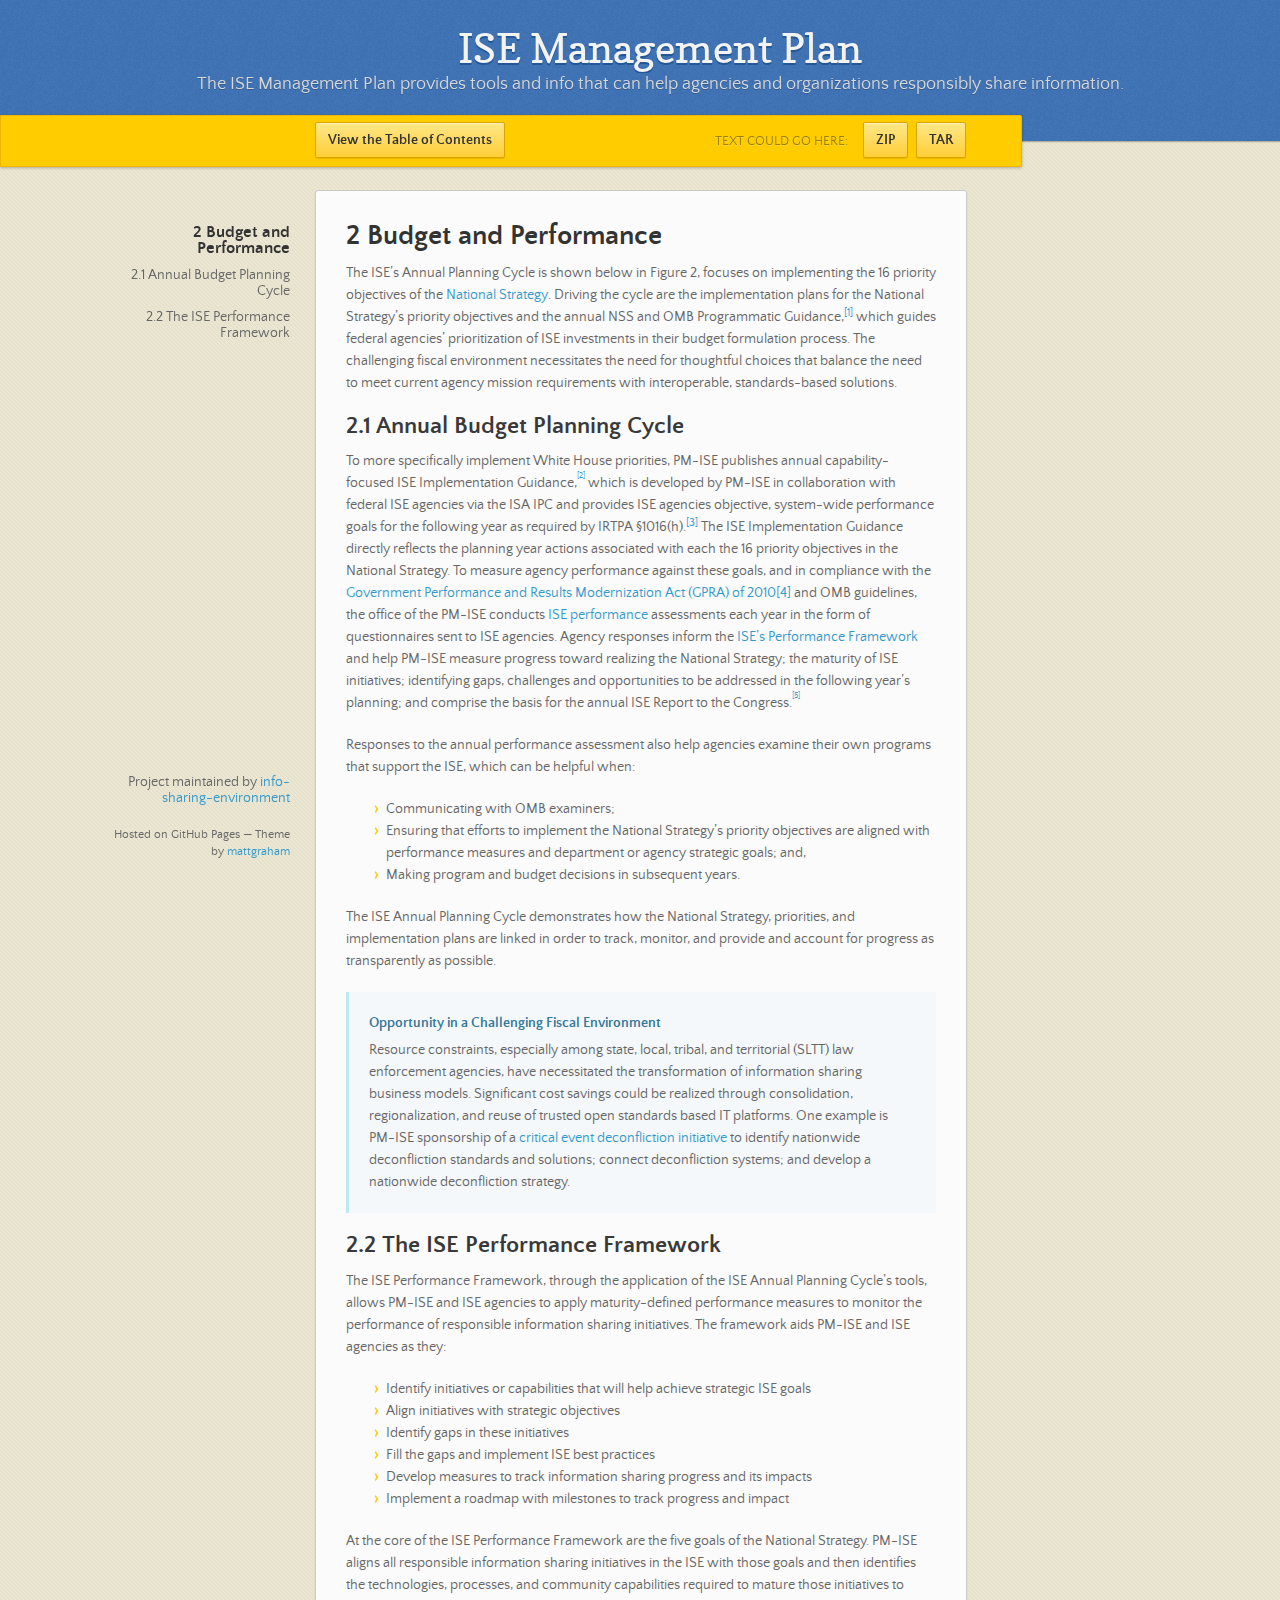
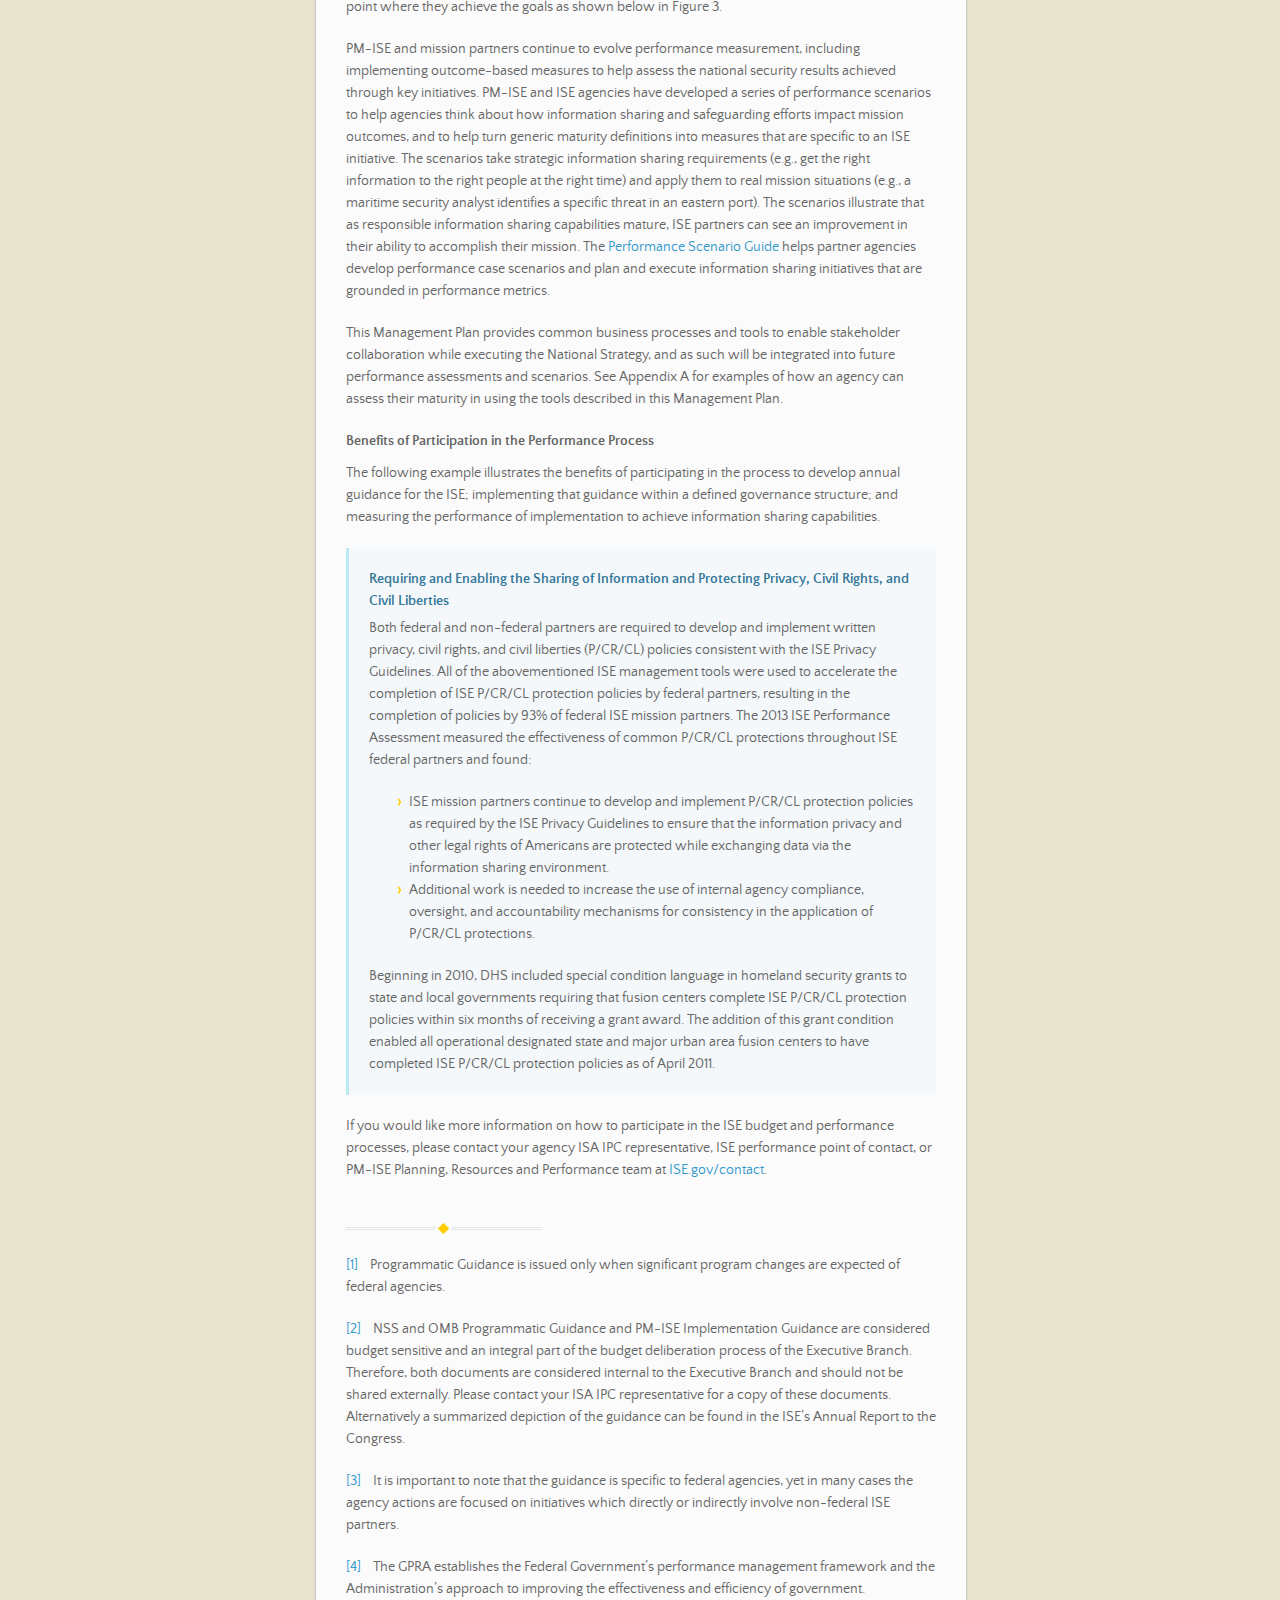
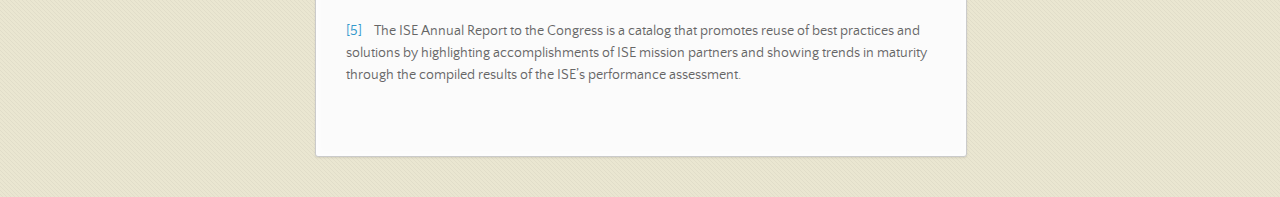
<file: Budget.html>
<!doctype html>
<html>
  <head>
    <meta charset="utf-8">
    <meta http-equiv="X-UA-Compatible" content="chrome=1">
    <title>ISE Management Plan by info-sharing-environment</title>
    <link rel="stylesheet" href="stylesheets/styles.css">
    <link rel="stylesheet" href="stylesheets/pygment_trac.css">
    <script src="https://ajax.googleapis.com/ajax/libs/jquery/1.7.1/jquery.min.js"></script>
    <script src="javascripts/main.js"></script>
    <!--[if lt IE 9]>
      <script src="//html5shiv.googlecode.com/svn/trunk/html5.js"></script>
    <![endif]-->
    <meta name="viewport" content="width=device-width, initial-scale=1, user-scalable=no">

  </head>
  <body>

      <header>
        <h1>ISE Management Plan</h1>
        <p>The ISE Management Plan provides tools and info that can help agencies and organizations responsibly share information.</p>
      </header>

      <div id="banner">
        <span id="logo"></span>

        <a href="https://github.com/info-sharing-environment/Management-Plan" class="button fork"><strong>View the Table of Contents</strong></a>
        <div class="downloads">
          <span>Text could go here:</span>
          <ul>
            <li><a href="https://github.com/info-sharing-environment/Management-Plan/zipball/master" class="button">ZIP</a></li>
            <li><a href="https://github.com/info-sharing-environment/Management-Plan/tarball/master" class="button">TAR</a></li>
          </ul>
        </div>
      </div><!-- end banner -->

    <div class="wrapper">
      <nav>
        <ul></ul>
      </nav>
      <section>      
      <h1>
	2 Budget and Performance</h1>
<p>The ISE&rsquo;s Annual Planning Cycle is shown below in Figure 2, focuses on implementing the 16 priority objectives of the <a href="http://ise.gov/sites/default/files/2012infosharingstrategy.pdf">National Strategy</a>. Driving the cycle are the implementation plans for the National Strategy&rsquo;s priority objectives and the annual NSS and OMB Programmatic Guidance,<a href="#_ftn1" name="_ftnref1" title=""><sup>[1]</sup></a> which guides federal agencies&rsquo; prioritization of ISE investments in their budget formulation process. The challenging fiscal environment necessitates the need for thoughtful choices that balance the need to meet current agency mission requirements with interoperable, standards-based solutions.</p>
<h2>
	2.1 Annual Budget Planning Cycle</h2>
<p>To more specifically implement White House priorities, PM-ISE publishes annual capability-focused ISE Implementation Guidance,<a href="#_ftn2" name="_ftnref2" title=""><sup><sup>[2]</sup></sup></a> which is developed by PM-ISE in collaboration with federal ISE agencies via the ISA IPC and provides ISE agencies objective, system-wide performance goals for the following year as required by IRTPA &sect;1016(h).<a href="#_ftn3" name="_ftnref3" title=""><sup>[3]</sup></a> The ISE Implementation Guidance directly reflects the planning year actions associated with each the 16 priority objectives in the National Strategy. To measure agency performance against these goals, and in compliance with the <a href="http://www.whitehouse.gov/omb/mgmt-gpra/index-gpra">Government Performance and Results Modernization Act (GPRA) of 2010</a><a href="#_ftn4" name="_ftnref4" title="">[4]</a> and OMB guidelines, the office of the PM-ISE conducts <a href="http://ise.gov/ise-performance-management">ISE performance</a> assessments each year in the form of questionnaires sent to ISE agencies. Agency responses inform the <a href="http://ise.gov/ise-performance-management">ISE&rsquo;s Performance Framework</a> and help PM-ISE measure progress toward realizing the National Strategy; the maturity of ISE initiatives; identifying gaps, challenges and opportunities to be addressed in the following year&rsquo;s planning; and comprise the basis for the annual ISE Report to the Congress.<a href="#_ftn5" name="_ftnref5" title=""><sup><sup>[5]</sup></sup></a></p>
<p>Responses to the annual performance assessment also help agencies examine their own programs that support the ISE, which can be helpful when:</p>
<ul>
	<li>
		Communicating with OMB examiners;</li>
	<li>
		Ensuring that efforts to implement the National Strategy&rsquo;s priority objectives are aligned with performance measures and department or agency strategic goals; and,</li>
	<li>
		Making program and budget decisions in subsequent years.</li>
</ul>
<p>The ISE Annual Planning Cycle demonstrates how the National Strategy, priorities, and implementation plans are linked in order to track, monitor, and provide and account for progress as transparently as possible.</p>
				
				      <div class="bs-callout bs-callout-info">
				<h4>Opportunity in a Challenging Fiscal Environment</h4>
				<p>Resource constraints, especially among state, local, tribal, and territorial (SLTT) law enforcement agencies, have necessitated the transformation of information sharing business models. Significant cost savings could be realized through consolidation, regionalization, and reuse of trusted open standards based IT platforms. One example is PM-ISE sponsorship of a <a href="http://www.ise.gov/annual-report/section3.html#section-6b">critical event deconfliction initiative</a> to identify nationwide deconfliction standards and solutions; connect deconfliction systems; and develop a nationwide deconfliction strategy.</p>
</div>
	<h2>
		2.2 The ISE Performance Framework</h2>
	<p>The ISE Performance Framework, through the application of the ISE Annual Planning Cycle&rsquo;s tools, allows PM-ISE and ISE agencies to apply maturity-defined performance measures to monitor the performance of responsible information sharing initiatives. The framework aids PM‑ISE and ISE agencies as they:</p>
	<ul>
		<li>
			Identify initiatives or capabilities that will help achieve strategic ISE goals</li>
		<li>
			Align initiatives with strategic objectives</li>
		<li>
			Identify gaps in these initiatives</li>
		<li>
			Fill the gaps and implement ISE best practices</li>
		<li>
			Develop measures to track information sharing progress and its impacts</li>
		<li>
			Implement a roadmap with milestones to track progress and impact</li>
	</ul>
	<p>At the core of the ISE Performance Framework are the five goals of the National Strategy. PM-ISE aligns all responsible information sharing initiatives in the ISE with those goals and then identifies the technologies, processes, and community capabilities required to mature those initiatives to point where they achieve the goals as shown below in Figure 3.</p>
	<p>PM-ISE and mission partners continue to evolve performance measurement, including implementing outcome-based measures to help assess the national security results achieved through key initiatives. PM-ISE and ISE agencies have developed a series of performance scenarios to help agencies think about how information sharing and safeguarding efforts impact mission outcomes, and to help turn generic maturity definitions into measures that are specific to an ISE initiative. The scenarios take strategic information sharing requirements (e.g., get the right information to the right people at the right time) and apply them to real mission situations (e.g., a maritime security analyst identifies a specific threat in an eastern port). The scenarios illustrate that as responsible information sharing capabilities mature, ISE partners can see an improvement in their ability to accomplish their mission. The <a href="http://ise.gov/sites/default/files/PM-ISE_Performance_Scenario_Guide.pdf">Performance Scenario Guide</a> helps partner agencies develop performance case scenarios and plan and execute information sharing initiatives that are grounded in performance metrics.</p>
	<p>This Management Plan provides common business processes and tools to enable stakeholder collaboration while executing the National Strategy, and as such will be integrated into future performance assessments and scenarios. See Appendix A for examples of how an agency can assess their maturity in using the tools described in this Management Plan.</p>
	<h4>
		Benefits of Participation in the Performance Process</h4>
	<p>The following example illustrates the benefits of participating in the process to develop annual guidance for the ISE; implementing that guidance within a defined governance structure; and measuring the performance of implementation to achieve information sharing capabilities.</p>
      <div class="bs-callout bs-callout-info">
					<h4>Requiring and Enabling the Sharing of Information and Protecting Privacy, Civil Rights, and Civil Liberties</h4>
					<p>Both federal and non-federal partners are required to develop and implement written privacy, civil rights, and civil liberties (P/CR/CL) policies consistent with the ISE Privacy Guidelines. All of the abovementioned ISE management tools were used to accelerate the completion of ISE P/CR/CL protection policies by federal partners, resulting in the completion of policies by 93% of federal ISE mission partners. The 2013 ISE Performance Assessment measured the effectiveness of common P/CR/CL protections throughout ISE federal partners and found:</p>
					<ul>
						<li>
							ISE mission partners continue to develop and implement P/CR/CL protection policies as required by the ISE Privacy Guidelines to ensure that the information privacy and other legal rights of Americans are protected while exchanging data via the information sharing environment.</li>
						<li>
							Additional work is needed to increase the use of internal agency compliance, oversight, and accountability mechanisms for consistency in the application of P/CR/CL protections.</li>
					</ul>
					<p>Beginning in 2010, DHS included special condition language in homeland security grants to state and local governments requiring that fusion centers complete ISE P/CR/CL protection policies within six months of receiving a grant award. The addition of this grant condition enabled all operational designated state and major urban area fusion centers to have completed ISE P/CR/CL protection policies as of April 2011.</p>
</div>
	<p>If you would like more information on how to participate in the ISE budget and performance processes, please contact your agency ISA IPC representative, ISE performance point of contact, or PM-ISE Planning, Resources and Performance team at <a href="http://ISE.gov/contact">ISE.gov/contact</a>.</p>
<div>
	<br clear="all" />
	<hr align="left" size="1" width="33%" />
	<div id="ftn1">
		<p><a href="#_ftnref1" name="_ftn1" title="">[1]</a>&nbsp;&nbsp;&nbsp; Programmatic Guidance is issued only when significant program changes are expected of federal agencies.</p>
	</div>
	<div id="ftn1">
		<p><a href="#_ftnref1" name="_ftn2" title="">[2]</a>&nbsp;&nbsp;&nbsp; NSS and OMB Programmatic Guidance and PM-ISE Implementation Guidance are considered budget sensitive and an integral part of the budget deliberation process of the Executive Branch. Therefore, both documents are considered internal to the Executive Branch and should not be shared externally. Please contact your ISA IPC representative for a copy of these documents. Alternatively a summarized depiction of the guidance can be found in the ISE&rsquo;s Annual Report to the Congress.</p>
	</div>
	<div id="ftn2">
		<p><a href="#_ftnref2" name="_ftn3" title="">[3]</a>&nbsp;&nbsp;&nbsp; It is important to note that the guidance is specific to federal agencies, yet in many cases the agency actions are focused on initiatives which directly or indirectly involve non-federal ISE partners.</p>
	</div>
	<div id="ftn3">
		<p><a href="#_ftnref3" name="_ftn4" title="">[4]</a>&nbsp;&nbsp;&nbsp; The GPRA establishes the Federal Government&rsquo;s performance management framework and the Administration&rsquo;s approach to improving the effectiveness and efficiency of government.</p>
	</div>
	<div id="ftn4">
		<p><a href="#_ftnref4" name="_ftn5" title="">[5]</a>&nbsp;&nbsp;&nbsp; The ISE Annual Report to the Congress is a catalog that promotes reuse of best practices and solutions by highlighting accomplishments of ISE mission partners and showing trends in maturity through the compiled results of the ISE&rsquo;s performance assessment.</p>
	</div>
</div>

      </section>
      <footer>
        <p>Project maintained by <a href="https://github.com/info-sharing-environment">info-sharing-environment</a></p>
        <p><small>Hosted on GitHub Pages &mdash; Theme by <a href="https://twitter.com/michigangraham">mattgraham</a></small></p>
      </footer>
    </div>
    <!--[if !IE]><script>fixScale(document);</script><![endif]-->
    
  </body>
</html>
</file>
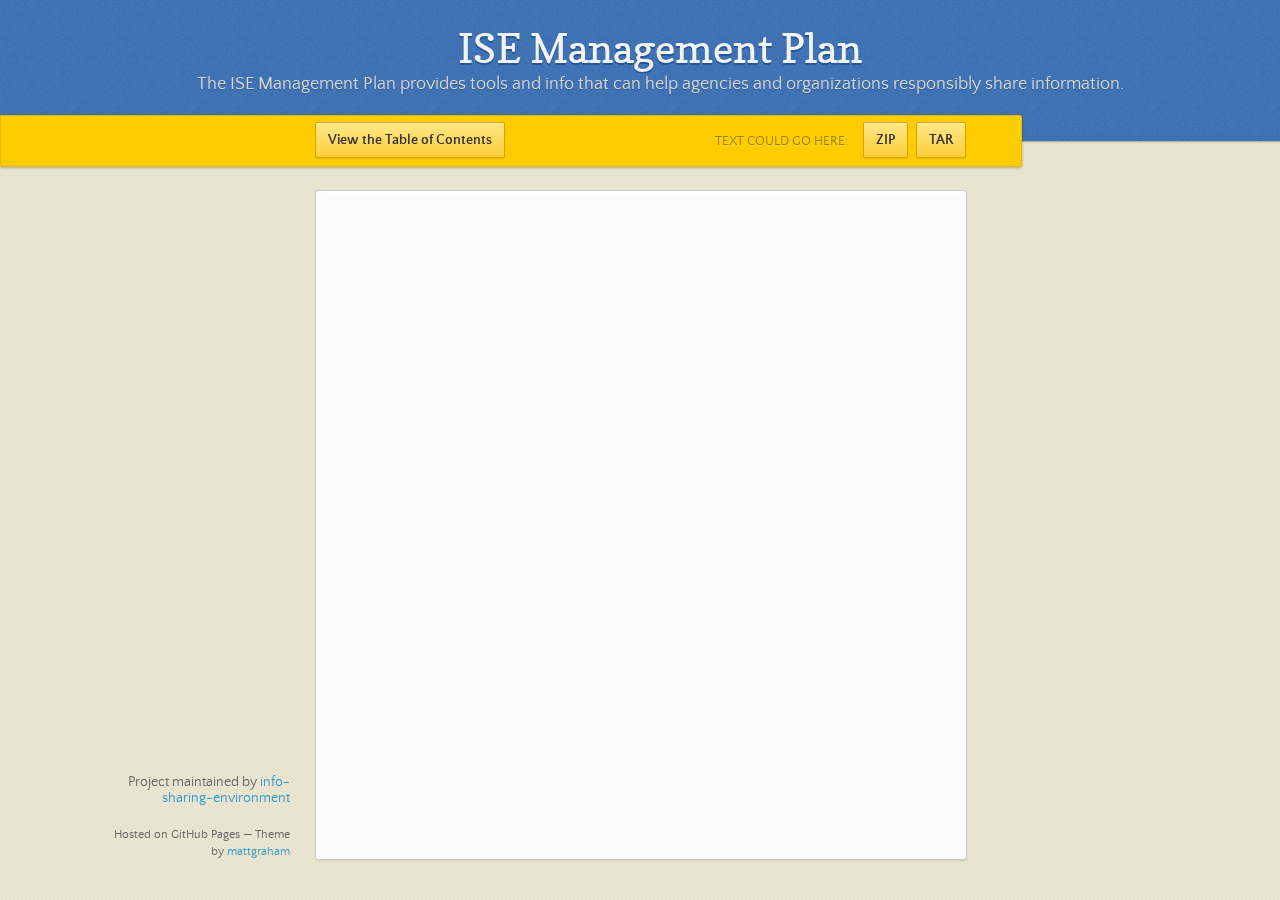
<file: Call-to-Action.html>
<!doctype html>
<html>
  <head>
    <meta charset="utf-8">
    <meta http-equiv="X-UA-Compatible" content="chrome=1">
    <title>ISE Management Plan by info-sharing-environment</title>
    <link rel="stylesheet" href="stylesheets/styles.css">
    <link rel="stylesheet" href="stylesheets/pygment_trac.css">
    <script src="https://ajax.googleapis.com/ajax/libs/jquery/1.7.1/jquery.min.js"></script>
    <script src="javascripts/main.js"></script>
    <!--[if lt IE 9]>
      <script src="//html5shiv.googlecode.com/svn/trunk/html5.js"></script>
    <![endif]-->
    <meta name="viewport" content="width=device-width, initial-scale=1, user-scalable=no">

  </head>
  <body>

      <header>
        <h1>ISE Management Plan</h1>
        <p>The ISE Management Plan provides tools and info that can help agencies and organizations responsibly share information.</p>
      </header>

      <div id="banner">
        <span id="logo"></span>

        <a href="https://github.com/info-sharing-environment/Management-Plan" class="button fork"><strong>View the Table of Contents</strong></a>
        <div class="downloads">
          <span>Text could go here:</span>
          <ul>
            <li><a href="https://github.com/info-sharing-environment/Management-Plan/zipball/master" class="button">ZIP</a></li>
            <li><a href="https://github.com/info-sharing-environment/Management-Plan/tarball/master" class="button">TAR</a></li>
          </ul>
        </div>
      </div><!-- end banner -->

    <div class="wrapper">
      <nav>
        <ul></ul>
      </nav>
      <section>      
      
      
      
      </section>
      <footer>
        <p>Project maintained by <a href="https://github.com/info-sharing-environment">info-sharing-environment</a></p>
        <p><small>Hosted on GitHub Pages &mdash; Theme by <a href="https://twitter.com/michigangraham">mattgraham</a></small></p>
      </footer>
    </div>
    <!--[if !IE]><script>fixScale(document);</script><![endif]-->
    
  </body>
</html>
</file>
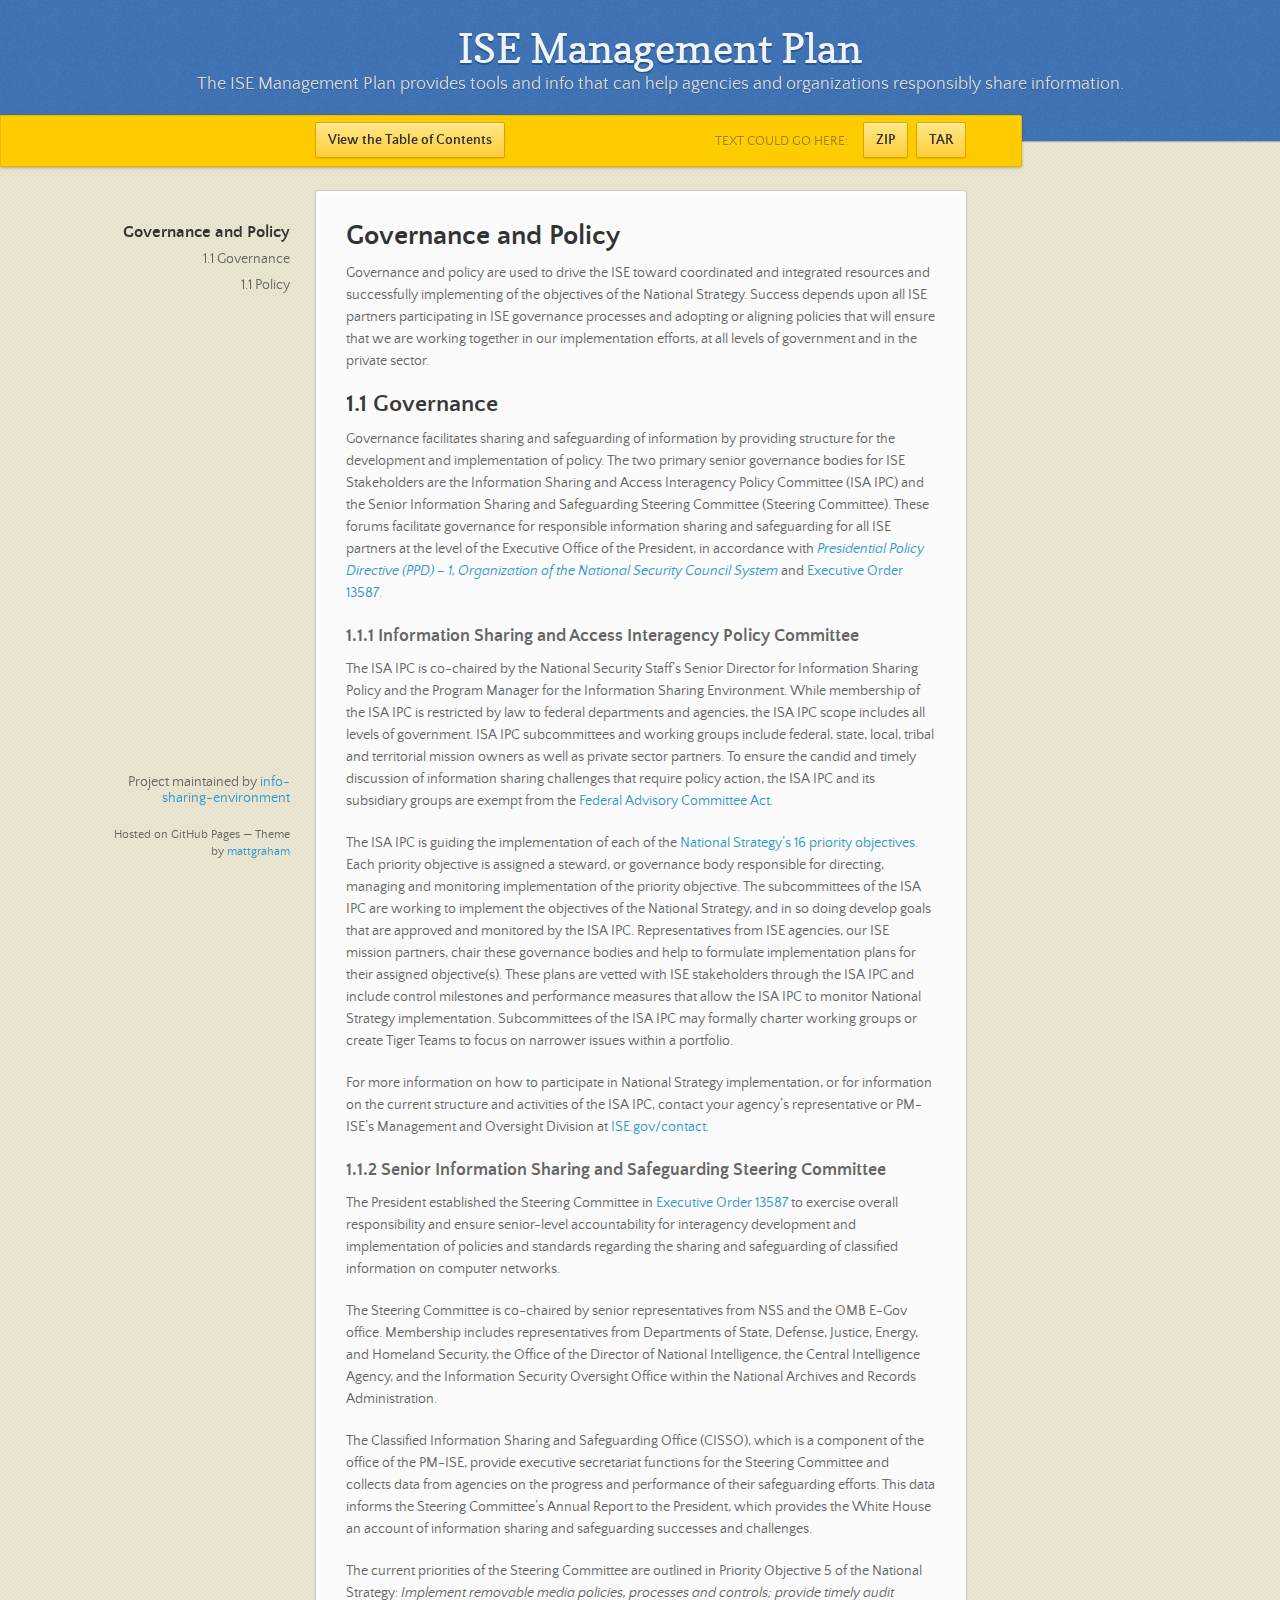
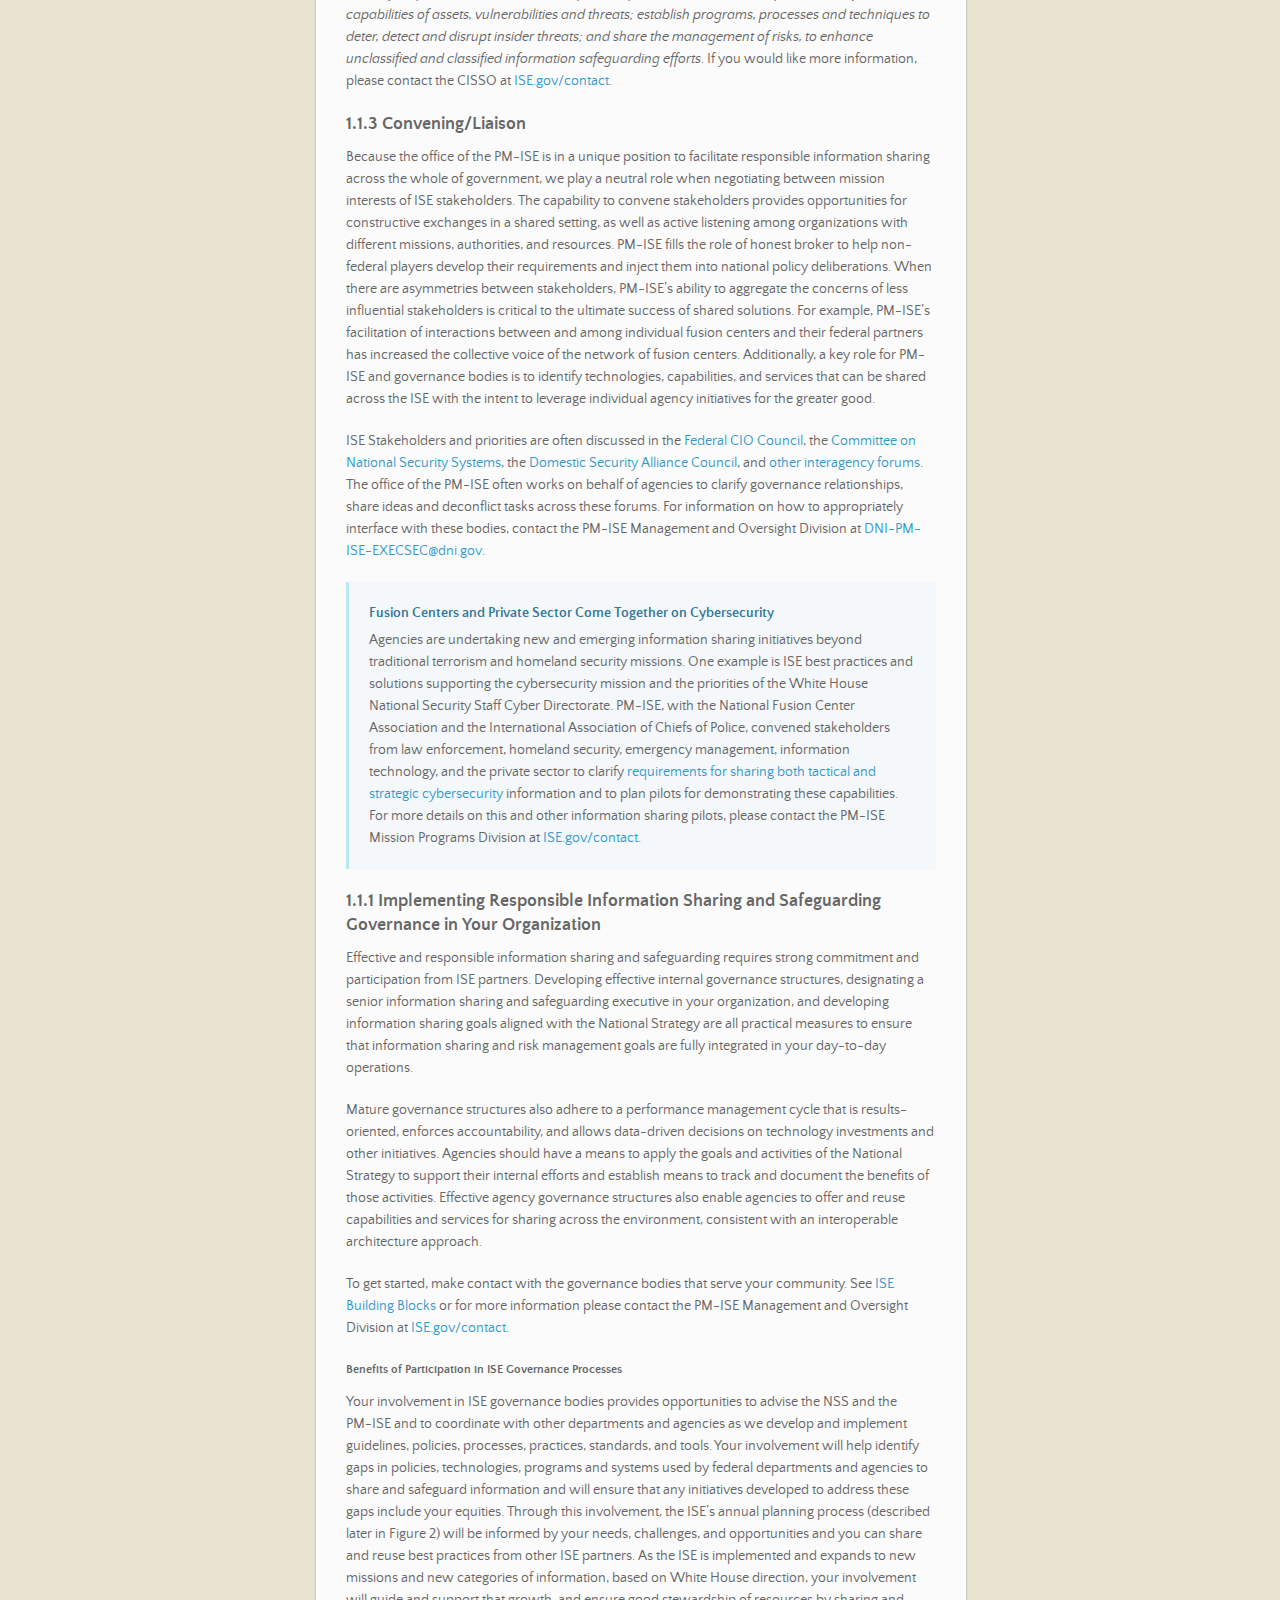
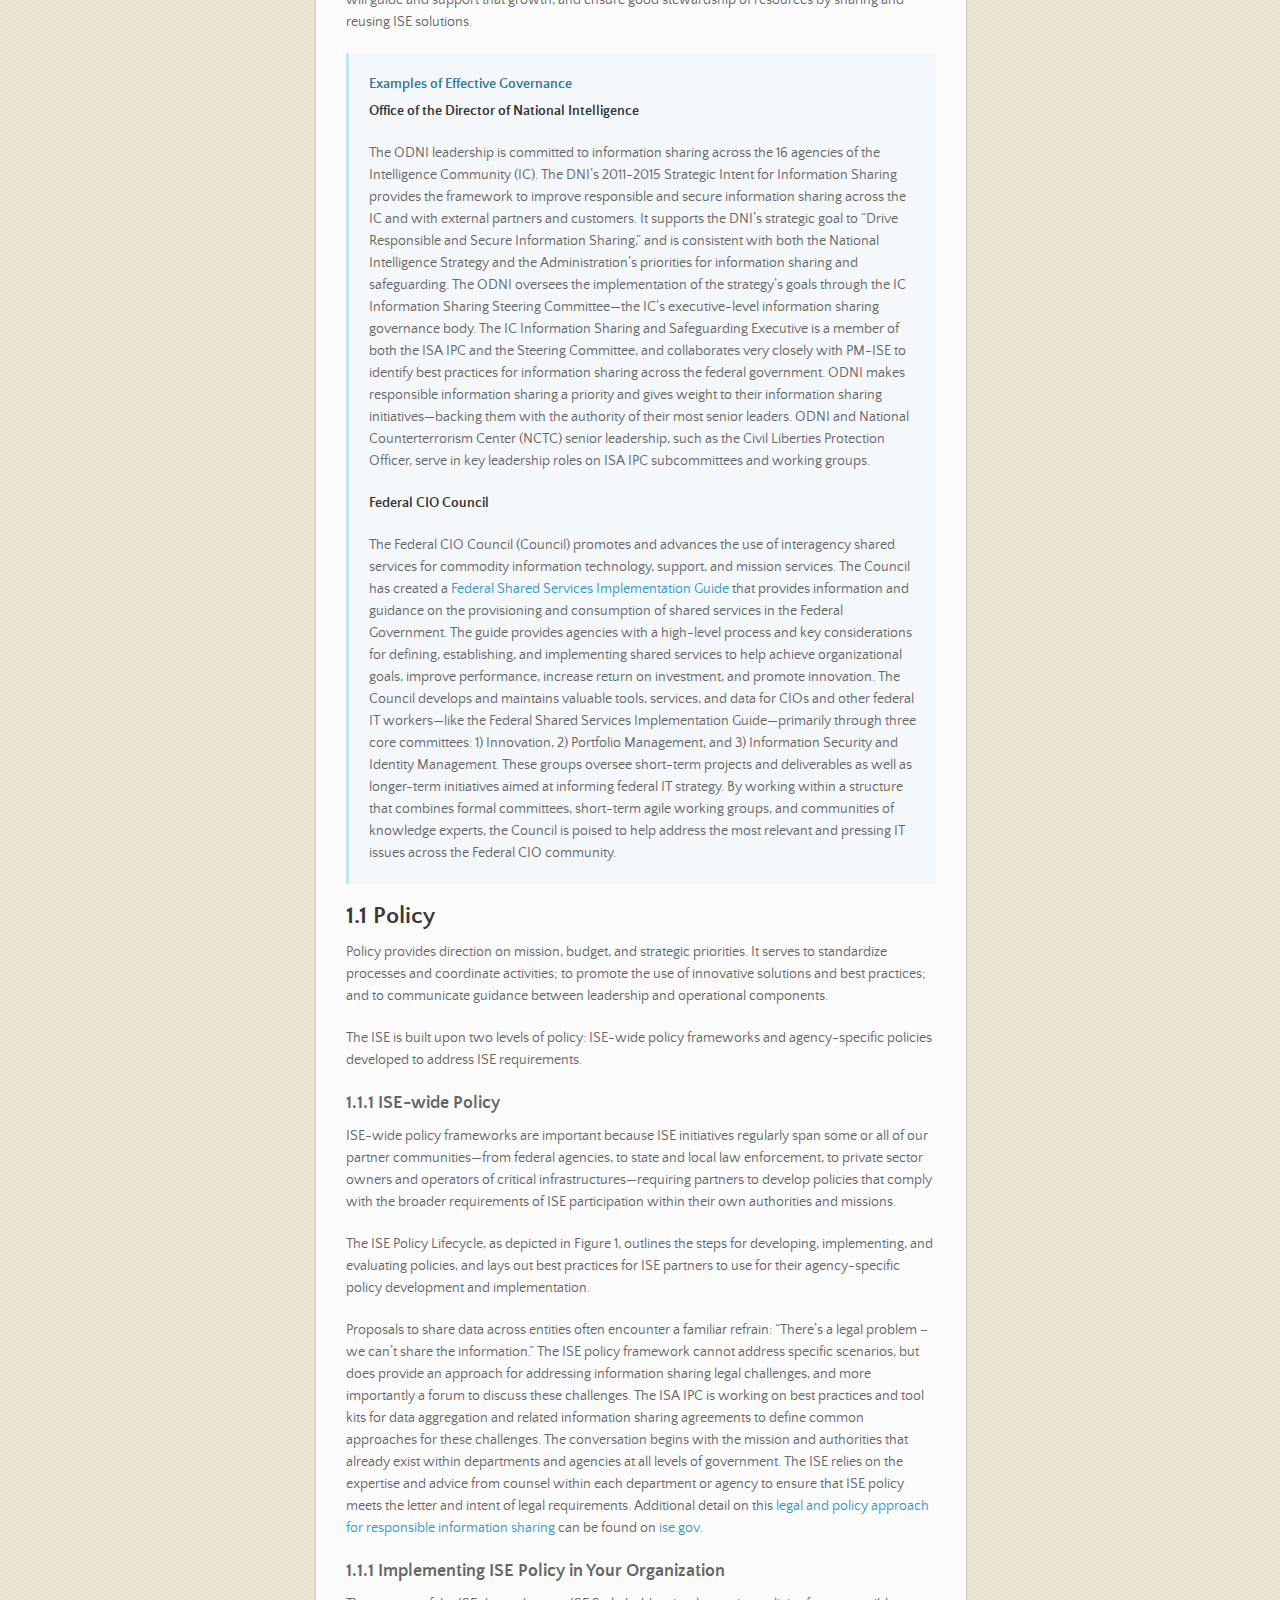
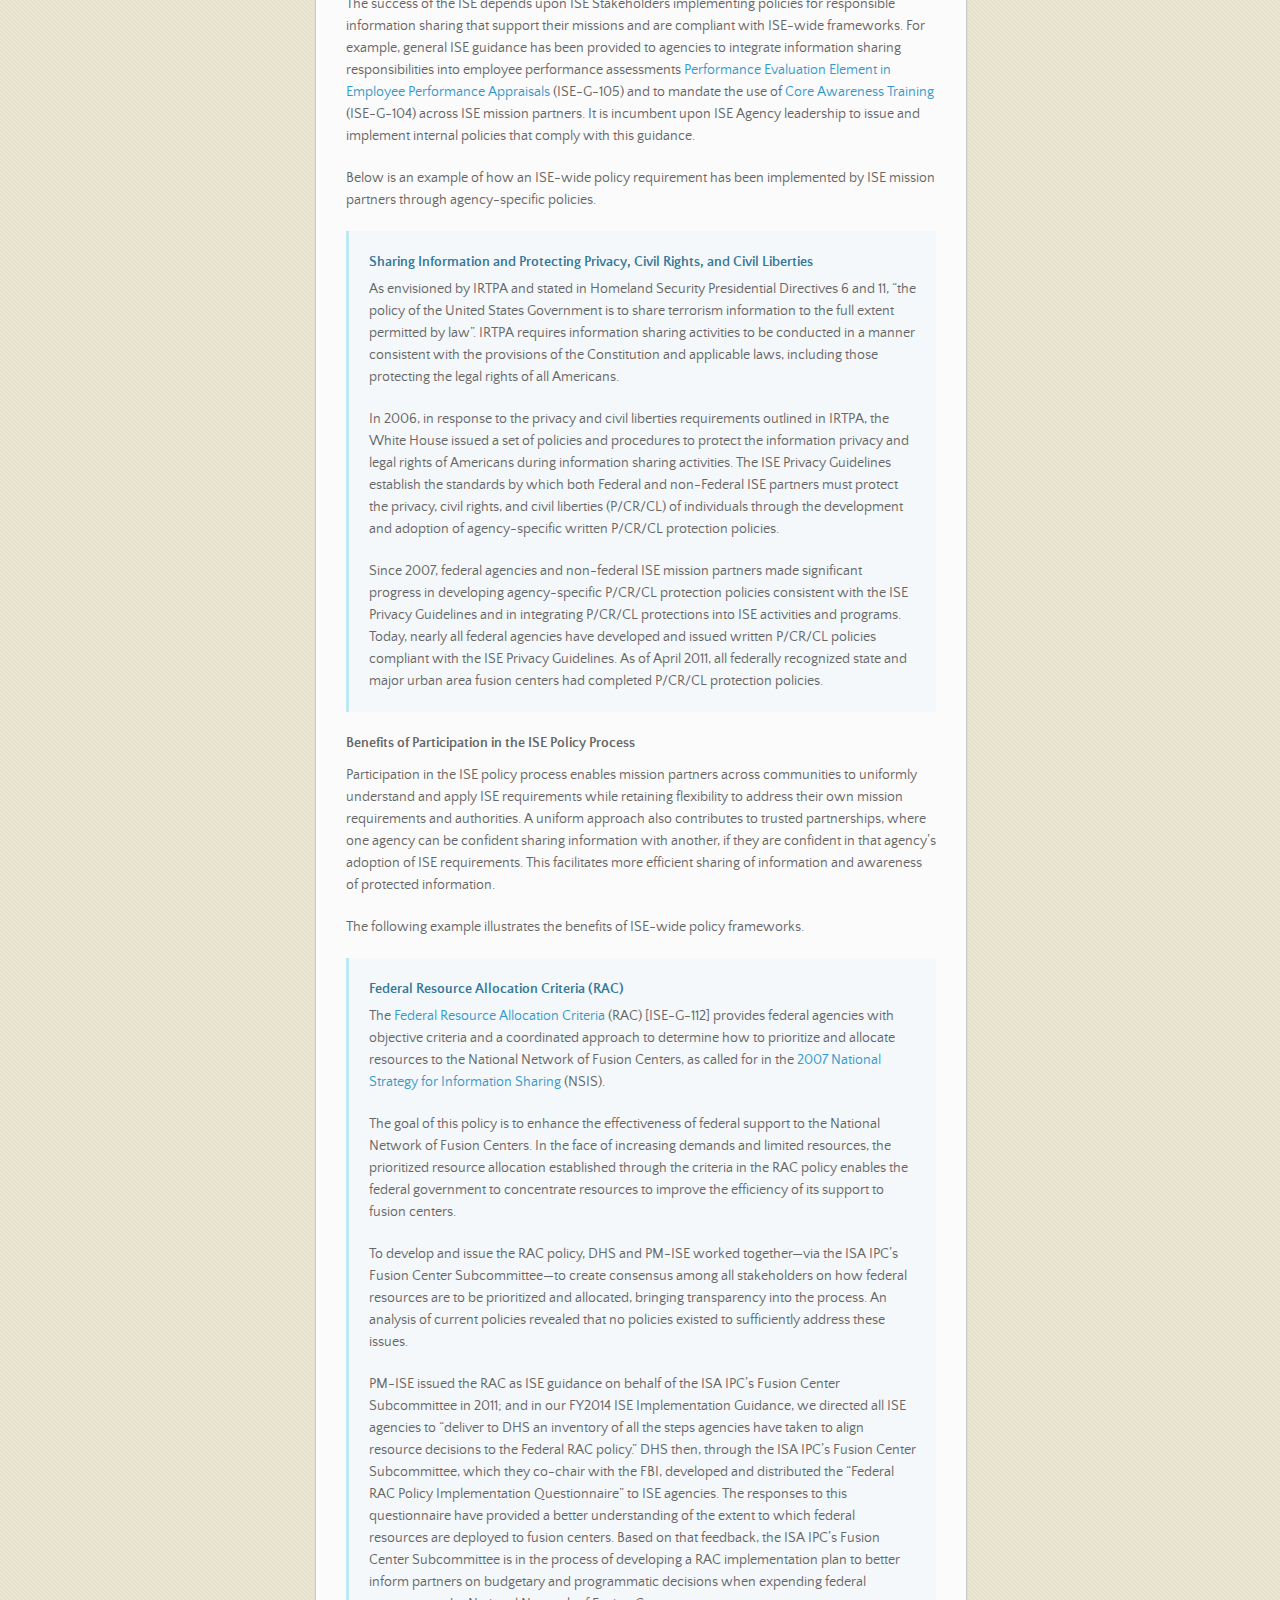
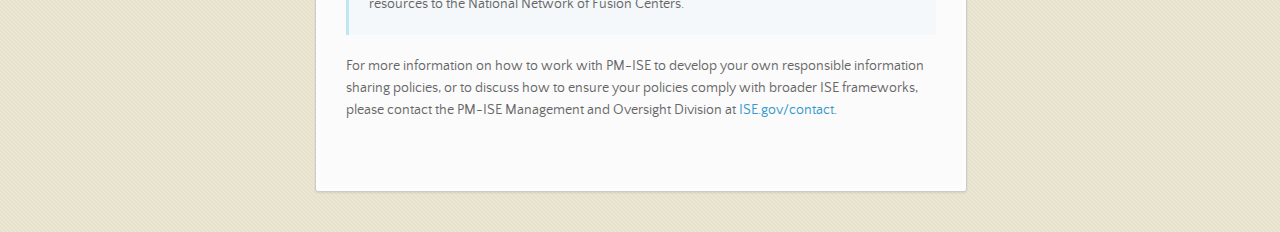
<file: Governance.html>
<!doctype html>
<html>
  <head>
    <meta charset="utf-8">
    <meta http-equiv="X-UA-Compatible" content="chrome=1">
    <title>ISE Management Plan by info-sharing-environment</title>
    <link rel="stylesheet" href="stylesheets/styles.css">
    <link rel="stylesheet" href="stylesheets/pygment_trac.css">
    <script src="https://ajax.googleapis.com/ajax/libs/jquery/1.7.1/jquery.min.js"></script>
    <script src="javascripts/main.js"></script>
    <!--[if lt IE 9]>
      <script src="//html5shiv.googlecode.com/svn/trunk/html5.js"></script>
    <![endif]-->
    <meta name="viewport" content="width=device-width, initial-scale=1, user-scalable=no">

  </head>
  <body>

      <header>
        <h1>ISE Management Plan</h1>
        <p>The ISE Management Plan provides tools and info that can help agencies and organizations responsibly share information.</p>
      </header>

      <div id="banner">
        <span id="logo"></span>

        <a href="https://github.com/info-sharing-environment/Management-Plan" class="button fork"><strong>View the Table of Contents</strong></a>
        <div class="downloads">
          <span>Text could go here:</span>
          <ul>
            <li><a href="https://github.com/info-sharing-environment/Management-Plan/zipball/master" class="button">ZIP</a></li>
            <li><a href="https://github.com/info-sharing-environment/Management-Plan/tarball/master" class="button">TAR</a></li>
          </ul>
        </div>
      </div><!-- end banner -->

    <div class="wrapper">
      <nav>
        <ul></ul>
      </nav>
      <section>      
      <h1>Governance and Policy</h1>
      <p>Governance and policy are used to drive the ISE toward coordinated and integrated resources and successfully implementing of the objectives of the National Strategy. Success depends upon all ISE partners participating in ISE governance processes and adopting or aligning policies that will ensure that we are working together in our implementation efforts, at all levels of government and in the private sector.</p>
<h2>
	1.1 Governance</h2>
<p>Governance facilitates sharing and safeguarding of information by providing structure for the development and implementation of policy. The two primary senior governance bodies for ISE Stakeholders are the Information Sharing and Access Interagency Policy Committee (ISA IPC) and the Senior Information Sharing and Safeguarding Steering Committee (Steering Committee). These forums facilitate governance for responsible information sharing and safeguarding for all ISE partners at the level of the Executive Office of the President, in accordance with <a href="http://www.fas.org/irp/offdocs/ppd/ppd-1.pdf"><em>Presidential Policy Directive (PPD) &ndash; 1, Organization of the National Security Council System</em></a> and <a href="http://www.whitehouse.gov/the-press-office/2011/10/07/executive-order-structural-reforms-improve-security-classified-networks-">Executive Order 13587</a>.</p>
<h3>
	1.1.1 Information Sharing and Access Interagency Policy Committee</h3
<p>The ISA IPC is co-chaired by the National Security Staff&rsquo;s Senior Director for Information Sharing Policy and the Program Manager for the Information Sharing Environment. While membership of the ISA IPC is restricted by law to federal departments and agencies, the ISA IPC scope includes all levels of government. ISA IPC subcommittees and working groups include federal, state, local, tribal and territorial mission owners as well as private sector partners. To ensure the candid and timely discussion of information sharing challenges that require policy action, the ISA IPC and its subsidiary groups are exempt from the <a href="http://www.gsa.gov/portal/content/100916">Federal Advisory Committee Act</a>.</p>
<p>The ISA IPC is guiding the implementation of each of the <a href="http://www.whitehouse.gov/sites/default/files/docs/2012sharingstrategy_1.pdf">National Strategy&rsquo;s 16 priority objectives</a>. Each priority objective is assigned a steward, or governance body responsible for directing, managing and monitoring implementation of the priority objective. The subcommittees of the ISA IPC are working to implement the objectives of the National Strategy, and in so doing develop goals that are approved and monitored by the ISA IPC. Representatives from ISE agencies, our ISE mission partners, chair these governance bodies and help to formulate implementation plans for their assigned objective(s). These plans are vetted with ISE stakeholders through the ISA IPC and include control milestones and performance measures that allow the ISA IPC to monitor National Strategy implementation. Subcommittees of the ISA IPC may formally charter working groups or create Tiger Teams to focus on narrower issues within a portfolio.</p>
<p>For more information on how to participate in National Strategy implementation, or for information on the current structure and activities of the ISA IPC, contact your agency&rsquo;s representative or PM-ISE&rsquo;s Management and Oversight Division at <a href="http://ise.gov/contact">ISE.gov/contact</a>.</p>
<h3>
	1.1.2 Senior Information Sharing and Safeguarding Steering Committee</h3>
<p>The President established the Steering Committee in <a href="http://www.whitehouse.gov/the-press-office/2011/10/07/executive-order-structural-reforms-improve-security-classified-networks-">Executive Order 13587</a> to exercise overall responsibility and ensure senior-level accountability for interagency development and implementation of policies and standards regarding the sharing and safeguarding of classified information on computer networks.</p>
<p>The Steering Committee is co-chaired by senior representatives from NSS and the OMB E-Gov office. Membership includes representatives from Departments of State, Defense, Justice, Energy, and Homeland Security, the Office of the Director of National Intelligence, the Central Intelligence Agency, and the Information Security Oversight Office within the National Archives and Records Administration.</p>
<p>The Classified Information Sharing and Safeguarding Office (CISSO), which is a component of the office of the PM-ISE, provide executive secretariat functions for the Steering Committee and collects data from agencies on the progress and performance of their safeguarding efforts. This data informs the Steering Committee&rsquo;s Annual Report to the President, which provides the White House an account of information sharing and safeguarding successes and challenges.</p>
<p>The current priorities of the Steering Committee are outlined in Priority Objective 5 of the National Strategy: <em>Implement removable media policies, processes and controls; provide timely audit capabilities of assets, vulnerabilities and threats; establish programs, processes and techniques to deter, detect and disrupt insider threats; and share the management of risks, to enhance unclassified and classified information safeguarding efforts</em>. If you would like more information, please contact the CISSO at <a href="http://ise.gov/contact">ISE.gov/contact</a>.</p>
<h3>
	1.1.3 Convening/Liaison</h3>
<p>Because the office of the PM-ISE is in a unique position to facilitate responsible information sharing across the whole of government, we play a neutral role when negotiating between mission interests of ISE stakeholders. The capability to convene stakeholders provides opportunities for constructive exchanges in a shared setting, as well as active listening among organizations with different missions, authorities, and resources. PM-ISE fills the role of honest broker to help non-federal players develop their requirements and inject them into national policy deliberations. When there are asymmetries between stakeholders, PM‑ISE&rsquo;s ability to aggregate the concerns of less influential stakeholders is critical to the ultimate success of shared solutions. For example, PM-ISE&rsquo;s facilitation of interactions between and among individual fusion centers and their federal partners has increased the collective voice of the network of fusion centers. Additionally, a key role for PM-ISE and governance bodies is to identify technologies, capabilities, and services that can be shared across the ISE with the intent to leverage individual agency initiatives for the greater good.</p>
<p>ISE Stakeholders and priorities are often discussed in the <a href="https://cio.gov/">Federal CIO Council</a>, the <a href="https://www.cnss.gov/">Committee on National Security Systems</a>, the <a href="http://www.dsac.gov/Pages/index.aspx">Domestic Security Alliance Council</a>, and <a href="http://www.ise.gov/building-blocks/communications-and-partnerships#item=what-bodies-participate-in-information-sharing-and-safeguarding-tid-846">other interagency forums</a>. The office of the PM-ISE often works on behalf of agencies to clarify governance relationships, share ideas and deconflict tasks across these forums. For information on how to appropriately interface with these bodies, contact the PM-ISE Management and Oversight Division at <a href="mailto:DNI-PM-ISE-EXECSEC@dni.gov">DNI-PM-ISE-EXECSEC@dni.gov</a>.</p>

<div class="bs-callout bs-callout-info">
     <h4>Fusion Centers and Private Sector Come Together on Cybersecurity</h4>
<p>Agencies are undertaking new and emerging information sharing initiatives beyond traditional terrorism and homeland security missions. One example is ISE best practices and solutions supporting the cybersecurity mission and the priorities of the White House National Security Staff Cyber Directorate. PM-ISE, with the National Fusion Center Association and the International Association of Chiefs of Police, convened stakeholders from law enforcement, homeland security, emergency management, information technology, and the private sector to clarify <a href="http://ise.gov/blog/mike-sena/fusion-centers-and-private-sector-come-together-cybersecurity">requirements for sharing both tactical and strategic cybersecurity</a> information and to plan pilots for demonstrating these capabilities. For more details on this and other information sharing pilots, please contact the PM-ISE Mission Programs Division at <a href="http://ise.gov/contact">ISE.gov/contact</a>.</p>
</div>

<h3>
	1.1.1 Implementing Responsible Information Sharing and Safeguarding Governance in&nbsp;Your&nbsp;Organization</h3>
<p>Effective and responsible information sharing and safeguarding requires strong commitment and participation from ISE partners. Developing effective internal governance structures, designating a senior information sharing and safeguarding executive in your organization, and developing information sharing goals aligned with the National Strategy are all practical measures to ensure that information sharing and risk management goals are fully integrated in your day-to-day operations.</p>
<p>Mature governance structures also adhere to a performance management cycle that is results-oriented, enforces accountability, and allows data-driven decisions on technology investments and other initiatives. Agencies should have a means to apply the goals and activities of the National Strategy to support their internal efforts and establish means to track and document the benefits of those activities. Effective agency governance structures also enable agencies to offer and reuse capabilities and services for sharing across the environment, consistent with an interoperable architecture approach.</p>
<p>To get started, make contact with the governance bodies that serve your community. See <a href="http://www.ise.gov/building-blocks/communications-and-partnerships#item=what-bodies-participate-in-information-sharing-and-safeguarding-tid-846">ISE Building Blocks</a> or for more information please contact the PM-ISE Management and Oversight Division at <a href="http://ise.gov/contact">ISE.gov/contact</a>.</p>
<h5>
	Benefits of Participation in ISE Governance Processes</h5>
<p>Your involvement in ISE governance bodies provides opportunities to advise the NSS and the PM‑ISE and to coordinate with other departments and agencies as we develop and implement guidelines, policies, processes, practices, standards, and tools. Your involvement will help identify gaps in policies, technologies, programs and systems used by federal departments and agencies to share and safeguard information and will ensure that any initiatives developed to address these gaps include your equities. Through this involvement, the ISE&rsquo;s annual planning process (described later in Figure 2) will be informed by your needs, challenges, and opportunities and you can share and reuse best practices from other ISE partners. As the ISE is implemented and expands to new missions and new categories of information, based on White House direction, your involvement will guide and support that growth, and ensure good stewardship of resources by sharing and reusing ISE&nbsp;solutions.</p>

<div class="bs-callout bs-callout-info">
<h4>Examples of Effective Governance</h4>
<p><strong>Office of the Director of National Intelligence</strong></p>
<p>The ODNI leadership is committed to information sharing across the 16 agencies of the Intelligence Community (IC). The DNI&rsquo;s 2011-2015 Strategic Intent for Information Sharing provides the framework to improve responsible and secure information sharing across the IC and with external partners and customers. It supports the DNI&rsquo;s strategic goal to &ldquo;Drive Responsible and Secure Information Sharing,&rdquo; and is consistent with both the National Intelligence Strategy and the Administration&rsquo;s priorities for information sharing and safeguarding. The ODNI oversees the implementation of the strategy&rsquo;s goals through the IC Information Sharing Steering Committee&mdash;the IC&rsquo;s executive-level information sharing governance body. The IC Information Sharing and Safeguarding Executive is a member of both the ISA IPC and the Steering Committee, and collaborates very closely with PM-ISE to identify best practices for information sharing across the federal government. ODNI makes responsible information sharing a priority and gives weight to their information sharing initiatives&mdash;backing them with the authority of their most senior leaders. ODNI and National Counterterrorism Center (NCTC) senior leadership, such as the Civil Liberties Protection Officer, serve in key leadership roles on ISA IPC subcommittees and working groups.</p>
<p><strong>Federal CIO Council</strong></p>
<p>The Federal CIO Council (Council) promotes and advances the use of interagency shared services for commodity information technology, support, and mission services. The Council has created a <a href="https://cio.gov/wp-content/uploads/downloads/2013/04/CIOC-Federal-Shared-Services-Implementation-Guide.pdf">Federal Shared Services Implementation Guide</a> that provides information and guidance on the provisioning and consumption of shared services in the Federal Government. The guide provides agencies with a high-level process and key considerations for defining, establishing, and implementing shared services to help achieve organizational goals, improve performance, increase return on investment, and promote innovation. The Council develops and maintains valuable tools, services, and data for CIOs and other federal IT workers&mdash;like the Federal Shared Services Implementation Guide&mdash;primarily through three core committees: 1)&nbsp;Innovation, 2)&nbsp;Portfolio Management, and 3)&nbsp;Information Security and Identity Management. These groups oversee short-term projects and deliverables as well as longer-term initiatives aimed at informing federal IT strategy. By working within a structure that combines formal committees, short-term agile working groups, and communities of knowledge experts, the Council is poised to help address the most relevant and pressing IT issues across the Federal CIO community.</p>
</div>
<h2>
	1.1 Policy</h2>
<p>Policy provides direction on mission, budget, and strategic priorities. It serves to standardize processes and coordinate activities; to promote the use of innovative solutions and best practices; and to communicate guidance between leadership and operational components.</p>
<p>The ISE is built upon two levels of policy: ISE-wide policy frameworks and agency-specific policies developed to address ISE requirements.</p>
<h3>
	1.1.1 ISE-wide Policy</h3>
<p>ISE-wide policy frameworks are important because ISE initiatives regularly span some or all of our partner communities&mdash;from federal agencies, to state and local law enforcement, to private sector owners and operators of critical infrastructures&mdash;requiring partners to develop policies that comply with the broader requirements of ISE participation within their own authorities and missions.</p>
<p>The ISE Policy Lifecycle, as depicted in Figure 1, outlines the steps for developing, implementing, and evaluating policies, and lays out best practices for ISE partners to use for their agency-specific policy development and implementation.</p>
<p>Proposals to share data across entities often encounter a familiar refrain: &ldquo;There&rsquo;s a legal problem &ndash; we can&rsquo;t share the information.&rdquo; The ISE policy framework cannot address specific scenarios, but does provide an approach for addressing information sharing legal challenges, and more importantly a forum to discuss these challenges. The ISA IPC is working on best practices and tool kits for data aggregation and related information sharing agreements to define common approaches for these challenges. The conversation begins with the mission and authorities that already exist within departments and agencies at all levels of government. The ISE relies on the expertise and advice from counsel within each department or agency to ensure that ISE policy meets the letter and intent of legal requirements. Additional detail on this <a href="http://ise.gov/sites/default/files/Legal_and_Policy_Approach_White_Paper.pdf">legal and policy approach for responsible information sharing</a> can be found on <a href="http://ise.gov/blog/timothy-h-edgar/two-new-ise-white-papers-solving-legal-and-policy-challenges-and-brief-history">ise.gov</a>.</p>
<h3>
	1.1.1 Implementing ISE Policy in Your Organization</h3>
<p>The success of the ISE depends upon ISE Stakeholders implementing policies for responsible information sharing that support their missions and are compliant with ISE-wide frameworks. For example, general ISE guidance has been provided to agencies to integrate information sharing responsibilities into employee performance assessments <a href="https://www.ise.gov/sites/default/files/ISE_G_105_0.pdf">Performance Evaluation Element in Employee Performance Appraisals</a> (ISE-G-105) and to mandate the use of <a href="https://www.ise.gov/sites/default/files/ISE_G_104.pdf">Core Awareness Training</a> (ISE-G-104) across ISE mission partners. It is incumbent upon ISE Agency leadership to issue and implement internal policies that comply with this guidance.</p>
<p>Below is an example of how an ISE-wide policy requirement has been implemented by ISE mission partners through agency-specific policies.</p>
<div class="bs-callout bs-callout-info">
<h4>Sharing Information and Protecting Privacy, Civil Rights, and Civil Liberties</h4>
<p>As envisioned by IRTPA and stated in Homeland Security Presidential Directives 6 and 11, &ldquo;the policy of the United States Government is to share terrorism information to the full extent permitted by law&rdquo;. IRTPA requires information sharing activities to be conducted in a manner consistent with the provisions of the Constitution and applicable laws, including those protecting the legal rights of all Americans.</p>
<p>In 2006, in response to the privacy and civil liberties requirements outlined in IRTPA, the White House issued a set of policies and procedures to protect the information privacy and legal rights of Americans during information sharing activities. The ISE Privacy Guidelines establish the standards by which both Federal and non-Federal ISE partners must protect the privacy, civil rights, and civil liberties (P/CR/CL) of individuals through the development and adoption of agency-specific written P/CR/CL protection policies.</p>
<p>Since 2007, federal agencies and non-federal ISE mission partners made significant progress in developing agency-specific P/CR/CL protection policies consistent with the ISE Privacy Guidelines and in integrating P/CR/CL protections into ISE activities and programs. Today, nearly all federal agencies have developed and issued written P/CR/CL policies compliant with the ISE Privacy Guidelines. As of April 2011, all federally recognized state and major urban area fusion centers had completed P/CR/CL protection policies.</p>
</div>
<h4>
	Benefits of Participation in the ISE Policy Process</h4>
<p>Participation in the ISE policy process enables mission partners across communities to uniformly understand and apply ISE requirements while retaining flexibility to address their own mission requirements and authorities. A uniform approach also contributes to trusted partnerships, where one agency can be confident sharing information with another, if they are confident in that agency&rsquo;s adoption of ISE requirements. This facilitates more efficient sharing of information and awareness of protected information.</p>
<p>The following example illustrates the benefits of ISE-wide policy frameworks.</p>
<div class="bs-callout bs-callout-info">
<h4>Federal Resource Allocation Criteria (RAC)</h4>
<p>The <a href="http://www.ise.gov/sites/default/files/RAC_final.pdf">Federal Resource Allocation Criteria</a> (RAC) [ISE-G-112] provides federal agencies with objective criteria and a coordinated approach to determine how to prioritize and allocate resources to the National Network of Fusion Centers, as called for in the <a href="http://ise.gov/sites/default/files/nsis_book_0.pdf">2007 National Strategy for Information Sharing</a> (NSIS).</p>
<p>The goal of this policy is to enhance the effectiveness of federal support to the National Network of Fusion Centers. In the face of increasing demands and limited resources, the prioritized resource allocation established through the criteria in the RAC policy enables the federal government to concentrate resources to improve the efficiency of its support to fusion centers.</p>
<p>To develop and issue the RAC policy, DHS and PM-ISE worked together&mdash;via the ISA IPC&rsquo;s Fusion Center Subcommittee&mdash;to create consensus among all stakeholders on how federal resources are to be prioritized and allocated, bringing transparency into the process. An analysis of current policies revealed that no policies existed to sufficiently address these issues.</p>
<p>PM-ISE issued the RAC as ISE guidance on behalf of the ISA IPC&rsquo;s Fusion Center Subcommittee in 2011; and in our FY2014 ISE Implementation Guidance, we directed all ISE agencies to &ldquo;deliver to DHS an inventory of all the steps agencies have taken to align resource decisions to the Federal RAC policy.&rdquo; DHS then, through the ISA IPC&rsquo;s Fusion Center Subcommittee, which they co-chair with the FBI, developed and distributed the &ldquo;Federal RAC Policy Implementation Questionnaire&rdquo; to ISE agencies. The responses to this questionnaire have provided a better understanding of the extent to which federal resources are deployed to fusion centers. Based on that feedback, the ISA IPC&rsquo;s Fusion Center Subcommittee is in the process of developing a RAC implementation plan to better inform partners on budgetary and programmatic decisions when expending federal resources to the National Network of Fusion Centers.</p>
</div>
<p>For more information on how to work with PM-ISE to develop your own responsible information sharing policies, or to discuss how to ensure your policies comply with broader ISE frameworks, please contact the PM-ISE Management and Oversight Division at <a href="http://ise.gov/contact">ISE.gov/contact</a>.</p>

      </section>
      <footer>
        <p>Project maintained by <a href="https://github.com/info-sharing-environment">info-sharing-environment</a></p>
        <p><small>Hosted on GitHub Pages &mdash; Theme by <a href="https://twitter.com/michigangraham">mattgraham</a></small></p>
      </footer>
    </div>
    <!--[if !IE]><script>fixScale(document);</script><![endif]-->
    
  </body>
</html>
</file>
<file: stylesheets/styles.css>
/*
Leap Day for GitHub Pages
by Matt Graham
*/
@font-face {
  font-family: 'Quattrocento Sans';
  src: url("../fonts/quattrocentosans-bold-webfont.eot");
  src: url("../fonts/quattrocentosans-bold-webfont.eot?#iefix") format("embedded-opentype"), url("../fonts/quattrocentosans-bold-webfont.woff") format("woff"), url("../fonts/quattrocentosans-bold-webfont.ttf") format("truetype"), url("../fonts/quattrocentosans-bold-webfont.svg#QuattrocentoSansBold") format("svg");
  font-weight: bold;
  font-style: normal;
}

@font-face {
  font-family: 'Quattrocento Sans';
  src: url("../fonts/quattrocentosans-bolditalic-webfont.eot");
  src: url("../fonts/quattrocentosans-bolditalic-webfont.eot?#iefix") format("embedded-opentype"), url("../fonts/quattrocentosans-bolditalic-webfont.woff") format("woff"), url("../fonts/quattrocentosans-bolditalic-webfont.ttf") format("truetype"), url("../fonts/quattrocentosans-bolditalic-webfont.svg#QuattrocentoSansBoldItalic") format("svg");
  font-weight: bold;
  font-style: italic;
}

@font-face {
  font-family: 'Quattrocento Sans';
  src: url("../fonts/quattrocentosans-italic-webfont.eot");
  src: url("../fonts/quattrocentosans-italic-webfont.eot?#iefix") format("embedded-opentype"), url("../fonts/quattrocentosans-italic-webfont.woff") format("woff"), url("../fonts/quattrocentosans-italic-webfont.ttf") format("truetype"), url("../fonts/quattrocentosans-italic-webfont.svg#QuattrocentoSansItalic") format("svg");
  font-weight: normal;
  font-style: italic;
}

@font-face {
  font-family: 'Quattrocento Sans';
  src: url("../fonts/quattrocentosans-regular-webfont.eot");
  src: url("../fonts/quattrocentosans-regular-webfont.eot?#iefix") format("embedded-opentype"), url("../fonts/quattrocentosans-regular-webfont.woff") format("woff"), url("../fonts/quattrocentosans-regular-webfont.ttf") format("truetype"), url("../fonts/quattrocentosans-regular-webfont.svg#QuattrocentoSansRegular") format("svg");
  font-weight: normal;
  font-style: normal;
}

@font-face {
  font-family: 'Copse';
  src: url("../fonts/copse-regular-webfont.eot");
  src: url("../fonts/copse-regular-webfont.eot?#iefix") format("embedded-opentype"), url("../fonts/copse-regular-webfont.woff") format("woff"), url("../fonts/copse-regular-webfont.ttf") format("truetype"), url("../fonts/copse-regular-webfont.svg#CopseRegular") format("svg");
  font-weight: normal;
  font-style: normal;
}

/* normalize.css 2012-02-07T12:37 UTC - http://github.com/necolas/normalize.css */
/* =============================================================================
   HTML5 display definitions
   ========================================================================== */
/*
 * Corrects block display not defined in IE6/7/8/9 & FF3
 */
article,
aside,
details,
figcaption,
figure,
footer,
header,
hgroup,
nav,
section,
summary {
  display: block;
}

/*
 * Corrects inline-block display not defined in IE6/7/8/9 & FF3
 */
audio,
canvas,
video {
  display: inline-block;
  *display: inline;
  *zoom: 1;
}



/*
* Callouts
*
* Not quite alerts, but custom and helpful notes for folks reading the docs.
* Requires a base and modifier class.
*/

/* Common styles for all types */
.bs-callout {
  margin: 20px 0;
  padding: 20px;
  border-left: 3px solid #eee;
}
.bs-callout h4 {
  margin-top: 0;
  margin-bottom: 5px;
}
.bs-callout p:last-child {
  margin-bottom: 0;
}

/* Variations */
.bs-callout-danger {
  background-color: #fdf7f7;
  border-color: #eed3d7;
}
.bs-callout-danger h4 {
  color: #b94a48;
}
.bs-callout-warning {
  background-color: #faf8f0;
  border-color: #faebcc;
}
.bs-callout-warning h4 {
  color: #8a6d3b;
}
.bs-callout-info {
  background-color: #f4f8fa;
  border-color: #bce8f1;
}
.bs-callout-info h4 {
  color: #34789a;
}



/*
 * Prevents modern browsers from displaying 'audio' without controls
 */
audio:not([controls]) {
  display: none;
}

/*
 * Addresses styling for 'hidden' attribute not present in IE7/8/9, FF3, S4
 * Known issue: no IE6 support
 */
[hidden] {
  display: none;
}

/* =============================================================================
   Base
   ========================================================================== */
/*
 * 1. Corrects text resizing oddly in IE6/7 when body font-size is set using em units
 *    http://clagnut.com/blog/348/#c790
 * 2. Prevents iOS text size adjust after orientation change, without disabling user zoom
 *    www.456bereastreet.com/archive/201012/controlling_text_size_in_safari_for_ios_without_disabling_user_zoom/
 */
html {
  font-size: 100%;
  /* 1 */
  -webkit-text-size-adjust: 100%;
  /* 2 */
  -ms-text-size-adjust: 100%;
  /* 2 */
}

/*
 * Addresses font-family inconsistency between 'textarea' and other form elements.
 */
html,
button,
input,
select,
textarea {
  font-family: sans-serif;
}

/*
 * Addresses margins handled incorrectly in IE6/7
 */
body {
  margin: 0;
}

/* =============================================================================
   Links
   ========================================================================== */
/*
 * Addresses outline displayed oddly in Chrome
 */
a:focus {
  outline: thin dotted;
}

/*
 * Improves readability when focused and also mouse hovered in all browsers
 * people.opera.com/patrickl/experiments/keyboard/test
 */
a:hover,
a:active {
  outline: 0;
}

/* =============================================================================
   Typography
   ========================================================================== */
/*
 * Addresses font sizes and margins set differently in IE6/7
 * Addresses font sizes within 'section' and 'article' in FF4+, Chrome, S5
 */
h1 {
  font-size: 2em;
  margin: 0.67em 0;
}

h2 {
  font-size: 1.5em;
  margin: 0.83em 0;
}

h3 {
  font-size: 1.17em;
  margin: 1em 0;
}

h4 {
  font-size: 1em;
  margin: 1.33em 0;
}

h5 {
  font-size: 0.83em;
  margin: 1.67em 0;
}

h6 {
  font-size: 0.75em;
  margin: 2.33em 0;
}

/*
 * Addresses styling not present in IE7/8/9, S5, Chrome
 */
abbr[title] {
  border-bottom: 1px dotted;
}

/*
 * Addresses style set to 'bolder' in FF3+, S4/5, Chrome
*/
b,
strong {
  font-weight: bold;
}

blockquote {
  margin: 1em 40px;
}

/*
 * Addresses styling not present in S5, Chrome
 */
dfn {
  font-style: italic;
}

/*
 * Addresses styling not present in IE6/7/8/9
 */
mark {
  background: #ff0;
  color: #000;
}

/*
 * Addresses margins set differently in IE6/7
 */
p,
pre {
  margin: 1em 0;
}

/*
 * Corrects font family set oddly in IE6, S4/5, Chrome
 * en.wikipedia.org/wiki/User:Davidgothberg/Test59
 */
pre,
code,
kbd,
samp {
  font-family: monospace, serif;
  _font-family: 'courier new', monospace;
  font-size: 1em;
}

/*
 * 1. Addresses CSS quotes not supported in IE6/7
 * 2. Addresses quote property not supported in S4
 */
/* 1 */
q {
  quotes: none;
}

/* 2 */
q:before,
q:after {
  content: '';
  content: none;
}

small {
  font-size: 75%;
}

/*
 * Prevents sub and sup affecting line-height in all browsers
 * gist.github.com/413930
 */
sub,
sup {
  font-size: 75%;
  line-height: 0;
  position: relative;
  vertical-align: baseline;
}

sup {
  top: -0.5em;
}

sub {
  bottom: -0.25em;
}

/* =============================================================================
   Lists
   ========================================================================== */
/*
 * Addresses margins set differently in IE6/7
 */
dl,
menu,
ol,
ul {
  margin: 1em 0;
}

dd {
  margin: 0 0 0 40px;
}

/*
 * Addresses paddings set differently in IE6/7
 */
menu,
ol,
ul {
  padding: 0 0 0 40px;
}

/*
 * Corrects list images handled incorrectly in IE7
 */
nav ul,
nav ol {
  list-style: none;
  list-style-image: none;
}

/* =============================================================================
   Embedded content
   ========================================================================== */
/*
 * 1. Removes border when inside 'a' element in IE6/7/8/9, FF3
 * 2. Improves image quality when scaled in IE7
 *    code.flickr.com/blog/2008/11/12/on-ui-quality-the-little-things-client-side-image-resizing/
 */
img {
  border: 0;
  /* 1 */
  -ms-interpolation-mode: bicubic;
  /* 2 */
}

/*
 * Corrects overflow displayed oddly in IE9
 */
svg:not(:root) {
  overflow: hidden;
}

/* =============================================================================
   Figures
   ========================================================================== */
/*
 * Addresses margin not present in IE6/7/8/9, S5, O11
 */
figure {
  margin: 0;
}

/* =============================================================================
   Forms
   ========================================================================== */
/*
 * Corrects margin displayed oddly in IE6/7
 */
form {
  margin: 0;
}

/*
 * Define consistent border, margin, and padding
 */
fieldset {
  border: 1px solid #c0c0c0;
  margin: 0 2px;
  padding: 0.35em 0.625em 0.75em;
}

/*
 * 1. Corrects color not being inherited in IE6/7/8/9
 * 2. Corrects text not wrapping in FF3 
 * 3. Corrects alignment displayed oddly in IE6/7
 */
legend {
  border: 0;
  /* 1 */
  padding: 0;
  white-space: normal;
  /* 2 */
  *margin-left: -7px;
  /* 3 */
}

/*
 * 1. Corrects font size not being inherited in all browsers
 * 2. Addresses margins set differently in IE6/7, FF3+, S5, Chrome
 * 3. Improves appearance and consistency in all browsers
 */
button,
input,
select,
textarea {
  font-size: 100%;
  /* 1 */
  margin: 0;
  /* 2 */
  vertical-align: baseline;
  /* 3 */
  *vertical-align: middle;
  /* 3 */
}

/*
 * Addresses FF3/4 setting line-height on 'input' using !important in the UA stylesheet
 */
button,
input {
  line-height: normal;
  /* 1 */
}

/*
 * 1. Improves usability and consistency of cursor style between image-type 'input' and others
 * 2. Corrects inability to style clickable 'input' types in iOS
 * 3. Removes inner spacing in IE7 without affecting normal text inputs
 *    Known issue: inner spacing remains in IE6
 */
button,
input[type="button"],
input[type="reset"],
input[type="submit"] {
  cursor: pointer;
  /* 1 */
  -webkit-appearance: button;
  /* 2 */
  *overflow: visible;
  /* 3 */
}

/*
 * Re-set default cursor for disabled elements
 */
button[disabled],
input[disabled] {
  cursor: default;
}

/*
 * 1. Addresses box sizing set to content-box in IE8/9
 * 2. Removes excess padding in IE8/9
 * 3. Removes excess padding in IE7
      Known issue: excess padding remains in IE6
 */
input[type="checkbox"],
input[type="radio"] {
  box-sizing: border-box;
  /* 1 */
  padding: 0;
  /* 2 */
  *height: 13px;
  /* 3 */
  *width: 13px;
  /* 3 */
}

/*
 * 1. Addresses appearance set to searchfield in S5, Chrome
 * 2. Addresses box-sizing set to border-box in S5, Chrome (include -moz to future-proof)
 */
input[type="search"] {
  -webkit-appearance: textfield;
  /* 1 */
  -moz-box-sizing: content-box;
  -webkit-box-sizing: content-box;
  /* 2 */
  box-sizing: content-box;
}

/*
 * Removes inner padding and search cancel button in S5, Chrome on OS X
 */
input[type="search"]::-webkit-search-decoration,
input[type="search"]::-webkit-search-cancel-button {
  -webkit-appearance: none;
}

/*
 * Removes inner padding and border in FF3+
 * www.sitepen.com/blog/2008/05/14/the-devils-in-the-details-fixing-dojos-toolbar-buttons/
 */
button::-moz-focus-inner,
input::-moz-focus-inner {
  border: 0;
  padding: 0;
}

/*
 * 1. Removes default vertical scrollbar in IE6/7/8/9
 * 2. Improves readability and alignment in all browsers
 */
textarea {
  overflow: auto;
  /* 1 */
  vertical-align: top;
  /* 2 */
}

/* =============================================================================
   Tables
   ========================================================================== */
/*
 * Remove most spacing between table cells
 */
table {
  border-collapse: collapse;
  border-spacing: 0;
}

body {
  font: 14px/22px "Quattrocento Sans", "Helvetica Neue", Helvetica, Arial, sans-serif;
  color: #666;
  font-weight: 300;
  margin: 0px;
  padding: 0px 0 20px 0px;
  background: url(../images/body-background.png) #eae6d1;
}

h1, h2, h3, h4, h5, h6 {
  color: #333;
  margin: 0 0 10px;
}

p, ul, ol, table, pre, dl {
  margin: 0 0 20px;
}

h1, h2, h3 {
  line-height: 1.1;
}

h1 {
  font-size: 28px;
}

h2 {
  font-size: 24px;
  color: #393939;
}

h3, h4, h5, h6 {
  color: #666666;
}

h3 {
  font-size: 18px;
  line-height: 24px;
}

a {
  color: #3399cc;
  font-weight: 400;
  text-decoration: none;
}

a small {
  font-size: 11px;
  color: #666;
  margin-top: -0.6em;
  display: block;
}

ul {
  list-style-image: url("../images/bullet.png");
}

strong {
  font-weight: bold;
  color: #333;
}

.wrapper {
  width: 650px;
  margin: 0 auto;
  position: relative;
}

section img {
  max-width: 100%;
}

blockquote {
  border-left: 1px solid #ffcc00;
  margin: 0;
  padding: 0 0 0 20px;
  font-style: italic;
}

code {
  font-family: "Lucida Sans", Monaco, Bitstream Vera Sans Mono, Lucida Console, Terminal;
  font-size: 13px;
  color: #efefef;
  text-shadow: 0px 1px 0px #000;
  margin: 0 4px;
  padding: 2px 6px;
  background: #333;
  -moz-border-radius: 2px;
  -webkit-border-radius: 2px;
  -o-border-radius: 2px;
  -ms-border-radius: 2px;
  -khtml-border-radius: 2px;
  border-radius: 2px;
}

pre {
  padding: 8px 15px;
  background: #333333;
  -moz-border-radius: 3px;
  -webkit-border-radius: 3px;
  -o-border-radius: 3px;
  -ms-border-radius: 3px;
  -khtml-border-radius: 3px;
  border-radius: 3px;
  border: 1px solid #c7c7c7;
  overflow: auto;
  overflow-y: hidden;
}
pre code {
  margin: 0px;
  padding: 0px;
}

table {
  width: 100%;
  border-collapse: collapse;
}

th {
  text-align: left;
  padding: 5px 10px;
  border-bottom: 1px solid #e5e5e5;
  color: #444;
}

td {
  text-align: left;
  padding: 5px 10px;
  border-bottom: 1px solid #e5e5e5;
  border-right: 1px solid #ffcc00;
}
td:first-child {
  border-left: 1px solid #ffcc00;
}

hr {
  border: 0;
  outline: none;
  height: 11px;
  background: transparent url("../images/hr.gif") center center repeat-x;
  margin: 0 0 20px;
}

dt {
  color: #444;
  font-weight: 700;
}

header {
  padding: 25px 20px 40px 20px;
  margin: 0;
  position: fixed;
  top: 0;
  left: 0;
  right: 0;
  width: 100%;
  text-align: center;
  background: url(../images/background.png) #4276b6;
  -moz-box-shadow: 1px 0px 2px rgba(0, 0, 0, 0.75);
  -webkit-box-shadow: 1px 0px 2px rgba(0, 0, 0, 0.75);
  -o-box-shadow: 1px 0px 2px rgba(0, 0, 0, 0.75);
  box-shadow: 1px 0px 2px rgba(0, 0, 0, 0.75);
  z-index: 99;
  -webkit-font-smoothing: antialiased;
  min-height: 76px;
}
header h1 {
  font: 40px/48px "Copse", "Helvetica Neue", Helvetica, Arial, sans-serif;
  color: #f3f3f3;
  text-shadow: 0px 2px 0px #235796;
  margin: 0px;
  white-space: nowrap;
  overflow: hidden;
  text-overflow: ellipsis;
  -o-text-overflow: ellipsis;
  -ms-text-overflow: ellipsis;
}
header h1 a {
  font: 40px/48px "Copse", "Helvetica Neue", Helvetica, Arial, sans-serif;
  color: #f3f3f3;
}
header p {
  color: #d8d8d8;
  text-shadow: rgba(0, 0, 0, 0.2) 0 1px 0;
  font-size: 18px;
  margin: 0px;
}

#banner {
  z-index: 100;
  left: 0;
  right: 50%;
  height: 50px;
  margin-right: -382px;
  position: fixed;
  top: 115px;
  background: #ffcc00;
  border: 1px solid #f0b500;
  -moz-box-shadow: 0px 1px 3px rgba(0, 0, 0, 0.25);
  -webkit-box-shadow: 0px 1px 3px rgba(0, 0, 0, 0.25);
  -o-box-shadow: 0px 1px 3px rgba(0, 0, 0, 0.25);
  box-shadow: 0px 1px 3px rgba(0, 0, 0, 0.25);
  -moz-border-radius: 0px 2px 2px 0px;
  -webkit-border-radius: 0px 2px 2px 0px;
  -o-border-radius: 0px 2px 2px 0px;
  -ms-border-radius: 0px 2px 2px 0px;
  -khtml-border-radius: 0px 2px 2px 0px;
  border-radius: 0px 2px 2px 0px;
  padding-right: 10px;
}
#banner .button {
  border: 1px solid #dba500;
  background: -webkit-gradient(linear, 50% 0%, 50% 100%, color-stop(0%, #ffe788), color-stop(100%, #ffce38));
  background: -webkit-linear-gradient(#ffe788, #ffce38);
  background: -moz-linear-gradient(#ffe788, #ffce38);
  background: -o-linear-gradient(#ffe788, #ffce38);
  background: -ms-linear-gradient(#ffe788, #ffce38);
  background: linear-gradient(#ffe788, #ffce38);
  -moz-border-radius: 2px;
  -webkit-border-radius: 2px;
  -o-border-radius: 2px;
  -ms-border-radius: 2px;
  -khtml-border-radius: 2px;
  border-radius: 2px;
  -moz-box-shadow: inset 0px 1px 0px rgba(255, 255, 255, 0.4), 0px 1px 1px rgba(0, 0, 0, 0.1);
  -webkit-box-shadow: inset 0px 1px 0px rgba(255, 255, 255, 0.4), 0px 1px 1px rgba(0, 0, 0, 0.1);
  -o-box-shadow: inset 0px 1px 0px rgba(255, 255, 255, 0.4), 0px 1px 1px rgba(0, 0, 0, 0.1);
  box-shadow: inset 0px 1px 0px rgba(255, 255, 255, 0.4), 0px 1px 1px rgba(0, 0, 0, 0.1);
  background-color: #FFE788;
  margin-left: 5px;
  padding: 10px 12px;
  margin-top: 6px;
  line-height: 14px;
  font-size: 14px;
  color: #333;
  font-weight: bold;
  display: inline-block;
  text-align: center;
}
#banner .button:hover {
  background: -webkit-gradient(linear, 50% 0%, 50% 100%, color-stop(0%, #ffe788), color-stop(100%, #ffe788));
  background: -webkit-linear-gradient(#ffe788, #ffe788);
  background: -moz-linear-gradient(#ffe788, #ffe788);
  background: -o-linear-gradient(#ffe788, #ffe788);
  background: -ms-linear-gradient(#ffe788, #ffe788);
  background: linear-gradient(#ffe788, #ffe788);
  background-color: #ffeca0;
}
#banner .fork {
  position: fixed;
  left: 50%;
  margin-left: -325px;
  padding: 10px 12px;
  margin-top: 6px;
  line-height: 14px;
  font-size: 14px;
  background-color: #FFE788;
}
#banner .downloads {
  float: right;
  margin: 0 45px 0 0;
}
#banner .downloads span {
  float: left;
  line-height: 52px;
  font-size: 90%;
  color: #9d7f0d;
  text-transform: uppercase;
  text-shadow: rgba(255, 255, 255, 0.2) 0 1px 0;
}
#banner ul {
  list-style: none;
  height: 40px;
  padding: 0;
  float: left;
  margin-left: 10px;
}
#banner ul li {
  display: inline;
}
#banner ul li a.button {
  background-color: #FFE788;
}
#banner #logo {
  position: absolute;
  height: 36px;
  width: 36px;
  right: 7px;
  top: 7px;
  display: block;
}

section {
  width: 590px;
  padding: 30px 30px 50px 30px;
  margin: 20px 0;
  margin-top: 190px;
  position: relative;
  background: #fbfbfb;
  -moz-border-radius: 3px;
  -webkit-border-radius: 3px;
  -o-border-radius: 3px;
  -ms-border-radius: 3px;
  -khtml-border-radius: 3px;
  border-radius: 3px;
  border: 1px solid #cbcbcb;
  -moz-box-shadow: 0px 1px 2px rgba(0, 0, 0, 0.09), inset 0px 0px 2px 2px rgba(255, 255, 255, 0.5), inset 0 0 5px 5px rgba(255, 255, 255, 0.4);
  -webkit-box-shadow: 0px 1px 2px rgba(0, 0, 0, 0.09), inset 0px 0px 2px 2px rgba(255, 255, 255, 0.5), inset 0 0 5px 5px rgba(255, 255, 255, 0.4);
  -o-box-shadow: 0px 1px 2px rgba(0, 0, 0, 0.09), inset 0px 0px 2px 2px rgba(255, 255, 255, 0.5), inset 0 0 5px 5px rgba(255, 255, 255, 0.4);
  box-shadow: 0px 1px 2px rgba(0, 0, 0, 0.09), inset 0px 0px 2px 2px rgba(255, 255, 255, 0.5), inset 0 0 5px 5px rgba(255, 255, 255, 0.4);
}

small {
  font-size: 12px;
}

nav {
  width: 230px;
  position: fixed;
  top: 220px;
  left: 50%;
  margin-left: -580px;
  text-align: right;
}
nav ul {
  list-style: none;
  list-style-image: none;
  font-size: 14px;
  line-height: 24px;
}
nav ul li {
  padding: 5px 0px;
  line-height: 16px;
}
nav ul li.tag-h1 {
  font-size: 1.2em;
}
nav ul li.tag-h1 a {
  font-weight: bold;
  color: #333;
}
nav ul li.tag-h2 + .tag-h1 {
  margin-top: 10px;
}
nav ul a {
  color: #666;
}
nav ul a:hover {
  color: #999;
}

footer {
  width: 180px;
  position: fixed;
  left: 50%;
  margin-left: -530px;
  bottom: 20px;
  text-align: right;
  line-height: 16px;
}

@media print, screen and (max-width: 1060px) {
  div.wrapper {
    width: auto;
    margin: 0;
  }

  nav {
    display: none;
  }

  header, section, footer {
    float: none;
  }
  header h1, section h1, footer h1 {
    white-space: nowrap;
    overflow: hidden;
    text-overflow: ellipsis;
    -o-text-overflow: ellipsis;
    -ms-text-overflow: ellipsis;
  }

  #banner {
    width: 100%;
  }
  #banner .downloads {
    margin-right: 60px;
  }
  #banner #logo {
    margin-right: 15px;
  }

  section {
    border: 1px solid #e5e5e5;
    border-width: 1px 0;
    padding: 20px auto;
    margin: 190px auto 20px;
    max-width: 600px;
  }

  footer {
    text-align: center;
    margin: 20px auto;
    position: relative;
    left: auto;
    bottom: auto;
    width: auto;
  }
}
@media print, screen and (max-width: 720px) {
  body {
    word-wrap: break-word;
  }

  header {
    padding: 20px 20px;
    margin: 0;
  }
  header h1 {
    font-size: 32px;
    white-space: nowrap;
    overflow: hidden;
    text-overflow: ellipsis;
    -o-text-overflow: ellipsis;
    -ms-text-overflow: ellipsis;
  }
  header p {
    display: none;
  }

  #banner {
    top: 80px;
  }
  #banner .fork {
    float: left;
    display: inline-block;
    margin-left: 0px;
    position: fixed;
    left: 20px;
  }

  section {
    margin-top: 130px;
    margin-bottom: 0px;
    width: auto;
  }

  header ul, header p.view {
    position: static;
  }
}
@media print, screen and (max-width: 480px) {
  header {
    position: relative;
    padding: 5px 0px;
    min-height: 0px;
  }
  header h1 {
    font-size: 24px;
    white-space: nowrap;
    overflow: hidden;
    text-overflow: ellipsis;
    -o-text-overflow: ellipsis;
    -ms-text-overflow: ellipsis;
  }

  section {
    margin-top: 5px;
  }

  #banner {
    display: none;
  }

  header ul {
    display: none;
  }
}
@media print {
  body {
    padding: 0.4in;
    font-size: 12pt;
    color: #444;
  }
}
@media print, screen and (max-height: 680px) {
  footer {
    text-align: center;
    margin: 20px auto;
    position: relative;
    left: auto;
    bottom: auto;
    width: auto;
  }
}
@media print, screen and (max-height: 480px) {
  nav {
    display: none;
  }

  footer {
    text-align: center;
    margin: 20px auto;
    position: relative;
    left: auto;
    bottom: auto;
    width: auto;
  }
}
</file>
<file: stylesheets/pygment_trac.css>
.highlight .hll { background-color: #404040 }
.highlight  { color: #d0d0d0 }
.highlight .c { color: #999999; font-style: italic } /* Comment */
.highlight .err { color: #a61717; background-color: #e3d2d2 } /* Error */
.highlight .g { color: #d0d0d0 } /* Generic */
.highlight .k { color: #6ab825; font-weight: normal } /* Keyword */
.highlight .l { color: #d0d0d0 } /* Literal */
.highlight .n { color: #d0d0d0 } /* Name */
.highlight .o { color: #d0d0d0 } /* Operator */
.highlight .x { color: #d0d0d0 } /* Other */
.highlight .p { color: #d0d0d0 } /* Punctuation */
.highlight .cm { color: #999999; font-style: italic } /* Comment.Multiline */
.highlight .cp { color: #cd2828; font-weight: normal } /* Comment.Preproc */
.highlight .c1 { color: #999999; font-style: italic } /* Comment.Single */
.highlight .cs { color: #e50808; font-weight: normal; background-color: #520000 } /* Comment.Special */
.highlight .gd { color: #d22323 } /* Generic.Deleted */
.highlight .ge { color: #d0d0d0; font-style: italic } /* Generic.Emph */
.highlight .gr { color: #d22323 } /* Generic.Error */
.highlight .gh { color: #ffffff; font-weight: normal } /* Generic.Heading */
.highlight .gi { color: #589819 } /* Generic.Inserted */
.highlight .go { color: #cccccc } /* Generic.Output */
.highlight .gp { color: #aaaaaa } /* Generic.Prompt */
.highlight .gs { color: #d0d0d0; font-weight: normal } /* Generic.Strong */
.highlight .gu { color: #ffffff; text-decoration: underline } /* Generic.Subheading */
.highlight .gt { color: #d22323 } /* Generic.Traceback */
.highlight .kc { color: #6ab825; font-weight: normal } /* Keyword.Constant */
.highlight .kd { color: #6ab825; font-weight: normal } /* Keyword.Declaration */
.highlight .kn { color: #6ab825; font-weight: normal } /* Keyword.Namespace */
.highlight .kp { color: #6ab825 } /* Keyword.Pseudo */
.highlight .kr { color: #6ab825; font-weight: normal } /* Keyword.Reserved */
.highlight .kt { color: #6ab825; font-weight: normal } /* Keyword.Type */
.highlight .ld { color: #d0d0d0 } /* Literal.Date */
.highlight .m { color: #3677a9 } /* Literal.Number */
.highlight .s { color: #ff8 } /* Literal.String */
.highlight .na { color: #bbbbbb } /* Name.Attribute */
.highlight .nb { color: #24909d } /* Name.Builtin */
.highlight .nc { color: #447fcf; text-decoration: underline } /* Name.Class */
.highlight .no { color: #40ffff } /* Name.Constant */
.highlight .nd { color: #ffa500 } /* Name.Decorator */
.highlight .ni { color: #d0d0d0 } /* Name.Entity */
.highlight .ne { color: #bbbbbb } /* Name.Exception */
.highlight .nf { color: #447fcf } /* Name.Function */
.highlight .nl { color: #d0d0d0 } /* Name.Label */
.highlight .nn { color: #447fcf; text-decoration: underline } /* Name.Namespace */
.highlight .nx { color: #d0d0d0 } /* Name.Other */
.highlight .py { color: #d0d0d0 } /* Name.Property */
.highlight .nt { color: #6ab825;} /* Name.Tag */
.highlight .nv { color: #40ffff } /* Name.Variable */
.highlight .ow { color: #6ab825; font-weight: normal } /* Operator.Word */
.highlight .w { color: #666666 } /* Text.Whitespace */
.highlight .mf { color: #3677a9 } /* Literal.Number.Float */
.highlight .mh { color: #3677a9 } /* Literal.Number.Hex */
.highlight .mi { color: #3677a9 } /* Literal.Number.Integer */
.highlight .mo { color: #3677a9 } /* Literal.Number.Oct */
.highlight .sb { color: #ff8 } /* Literal.String.Backtick */
.highlight .sc { color: #ff8 } /* Literal.String.Char */
.highlight .sd { color: #ff8 } /* Literal.String.Doc */
.highlight .s2 { color: #ff8 } /* Literal.String.Double */
.highlight .se { color: #ff8 } /* Literal.String.Escape */
.highlight .sh { color: #ff8 } /* Literal.String.Heredoc */
.highlight .si { color: #ff8 } /* Literal.String.Interpol */
.highlight .sx { color: #ffa500 } /* Literal.String.Other */
.highlight .sr { color: #ff8 } /* Literal.String.Regex */
.highlight .s1 { color: #ff8 } /* Literal.String.Single */
.highlight .ss { color: #ff8 } /* Literal.String.Symbol */
.highlight .bp { color: #24909d } /* Name.Builtin.Pseudo */
.highlight .vc { color: #40ffff } /* Name.Variable.Class */
.highlight .vg { color: #40ffff } /* Name.Variable.Global */
.highlight .vi { color: #40ffff } /* Name.Variable.Instance */
.highlight .il { color: #3677a9 } /* Literal.Number.Integer.Long */
</file>
